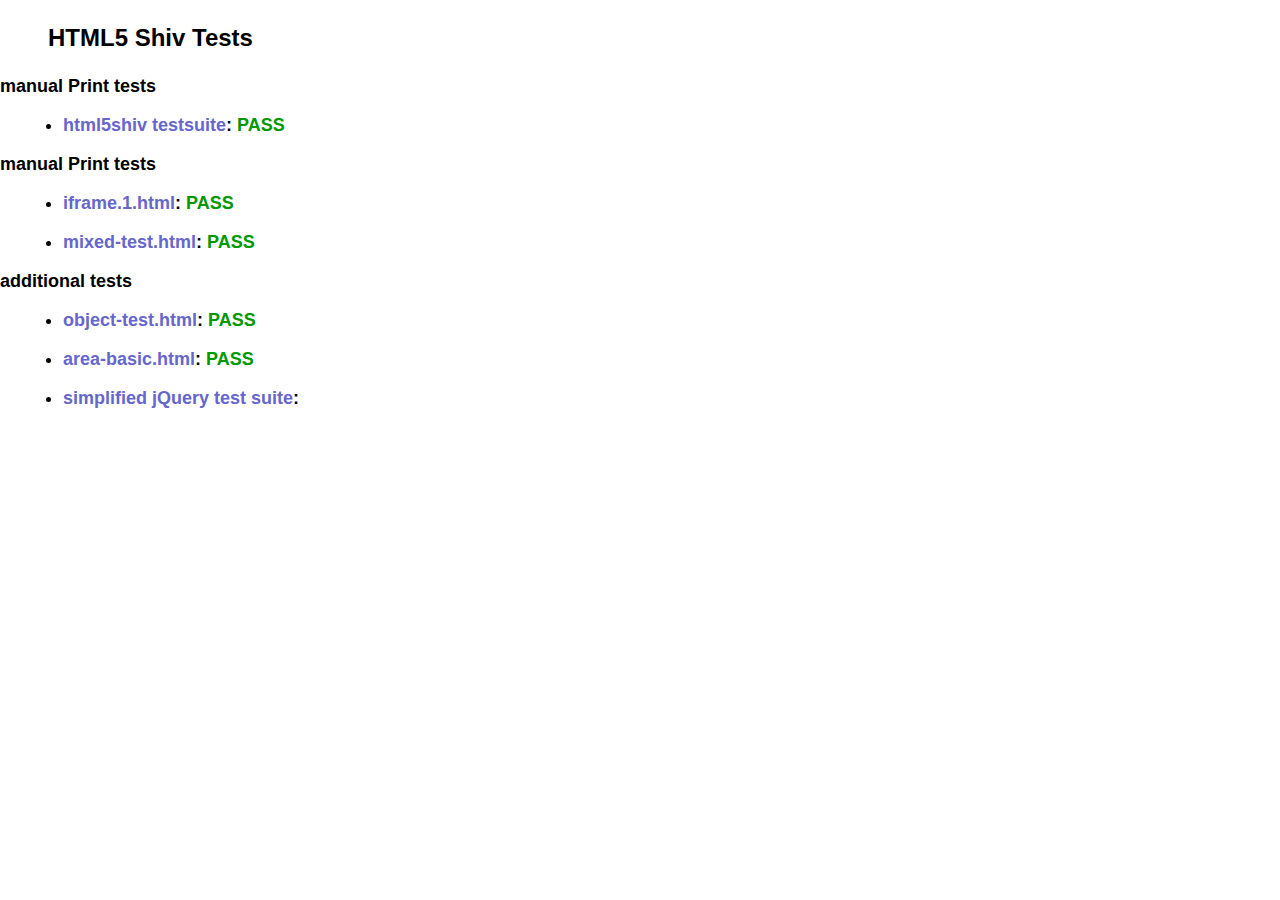
<file: ie/html5shiv-3.7.3/test/index.html>
<!doctype html>
<html>
	<head>
		<meta charset="utf-8">
		<title>IE&lt;9 HTML5 Shiv Tests</title>
		<link rel="stylesheet" href="style.css">
		<script src="../src/html5shiv-printshiv.js"></script>
	</head>
	<body>
		<h1>
			HTML5 Shiv Tests
		</h1>
		<h2>manual Print tests</h2>
		<ul>
			<li>
				<a href="html5shiv.html">html5shiv testsuite</a>: <span class="pass">PASS</span>
			</li>
			
		</ul>
		<h2>manual Print tests</h2>
		<ul>
			<li>
				<a href="iframe.1.html">iframe.1.html</a>: <span class="pass">PASS</span>
			</li>
			<li>
				<a href="mixed-test.html">mixed-test.html</a>: <span class="pass">PASS</span>
			</li>
			
		</ul>
		<h2>additional tests</h2>
		<ul>
			
			<li>
				<a href="object-test.html">object-test.html</a>: <span class="pass">PASS</span>
			</li>
			
			<li>
				<a href="highcharts/area-basic.html">area-basic.html</a>: <span class="pass">PASS</span>
			</li>
			<li>
				<a href="jquery-1.7.1/index.html">simplified jQuery test suite</a>:
			</li>
		</ul>
	<body>
</html>
</file>
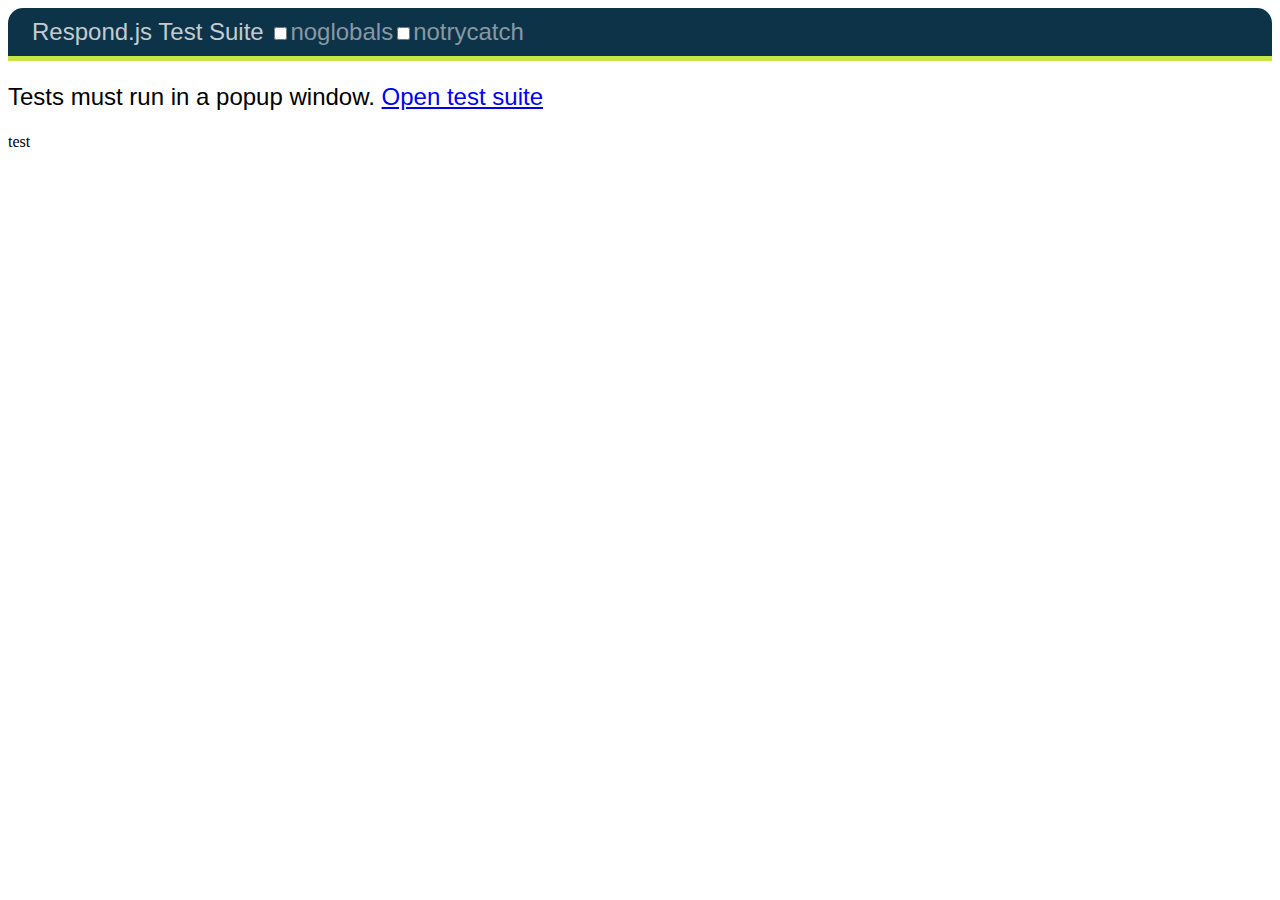
<file: ie/Respond/test/unit/index.html>
<!DOCTYPE html>
<html>
<head>
	<meta charset="utf-8" />
	<title>Respond.js Test Suite</title>
	<link rel="stylesheet" href="qunit/qunit.css" media="screen">
	<script src="qunit/qunit.js"></script>
	<link href="test.css" rel="stylesheet" />
	<link href="test2.css" media="screen and (min-width: 950px)" rel="stylesheet" />
	<link href="test3.css" media="screen and (min-width: 68.75em)" rel="stylesheet" />
	<script src="../../dest/respond.src.js"></script>
	<script src="tests.js"></script>

</head>
<body>
	<h1 id="qunit-header">Respond.js Test Suite</h1>
	<h2 id="qunit-banner"></h2>
	<div id="qunit-testrunner-toolbar"></div>
	<h2 id="qunit-userAgent"></h2>
	<ol id="qunit-tests"></ol>
	
	<!-- tests must run in new window -->
	<div id="launcher"></div>
	
	<!-- elem for applying css via queries -->
	<div id="testelem" class="foo">test</div>
	
</body>
</html>
</file>
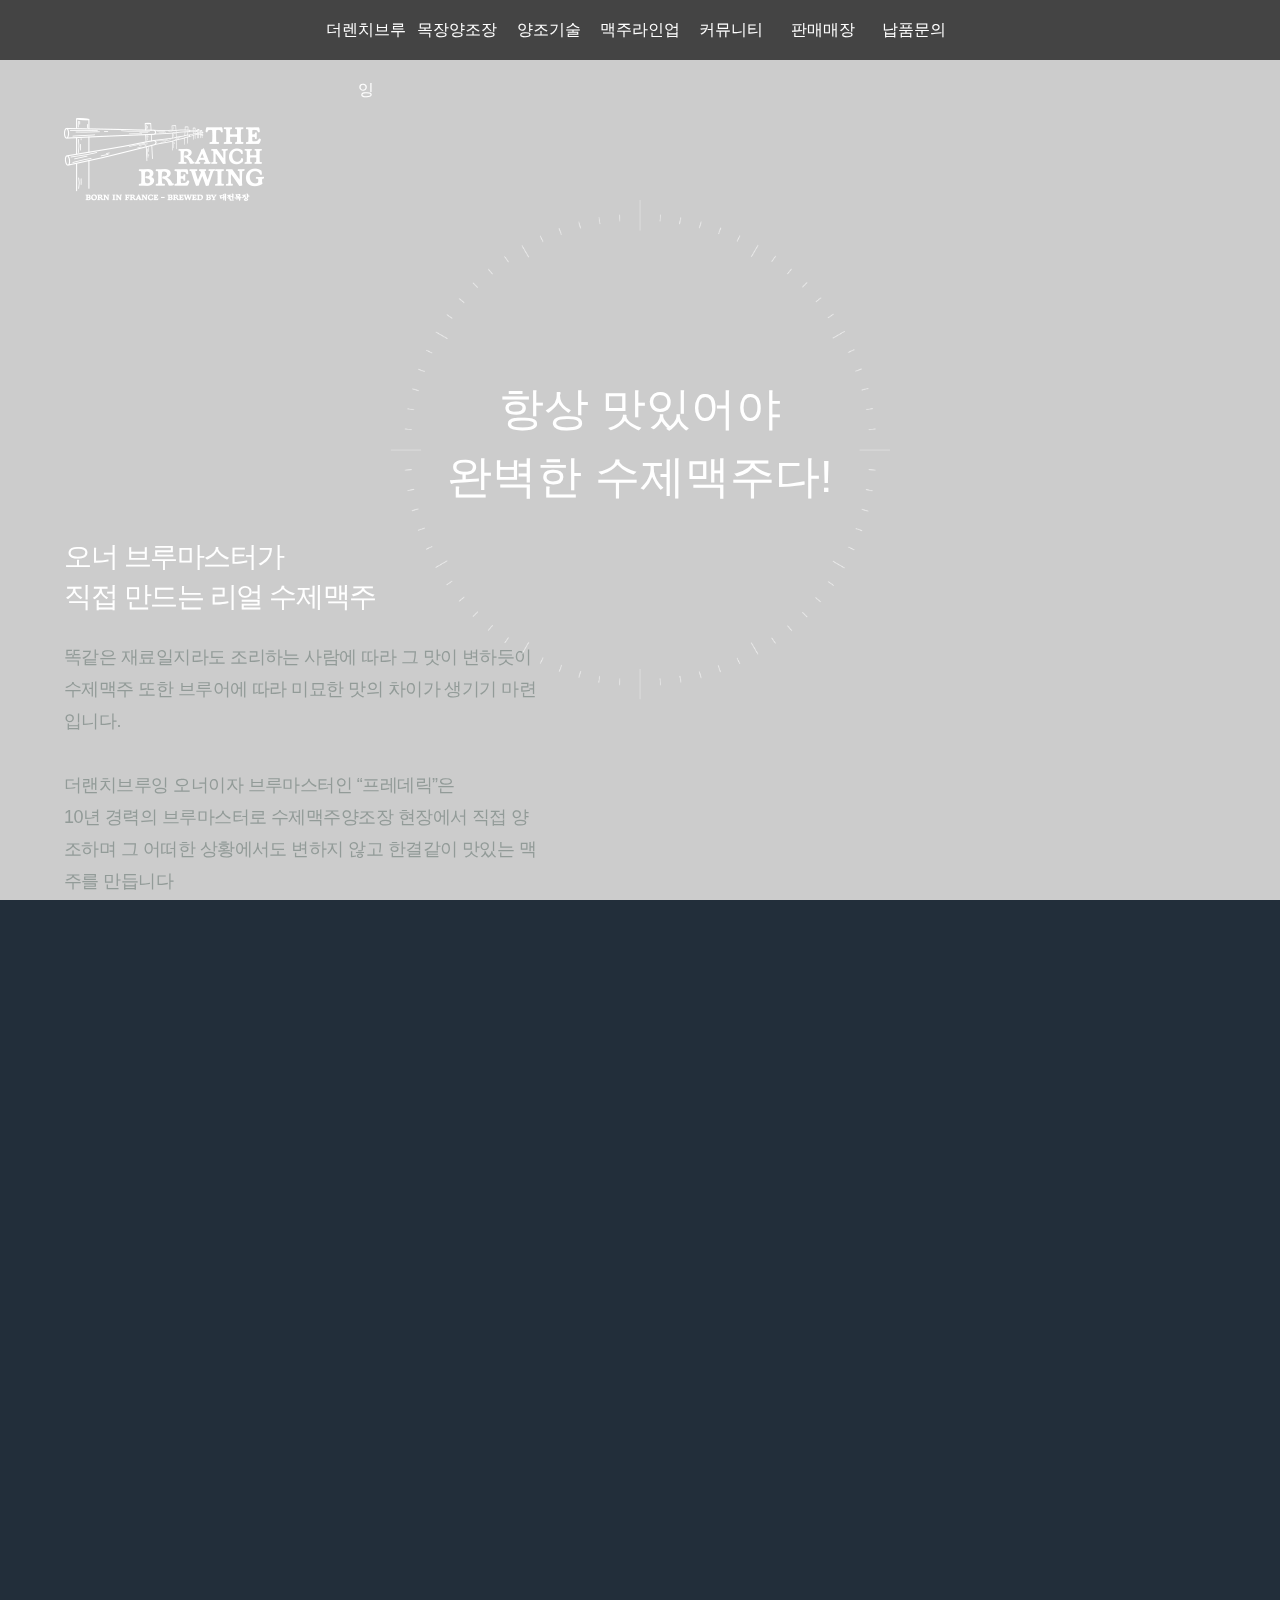
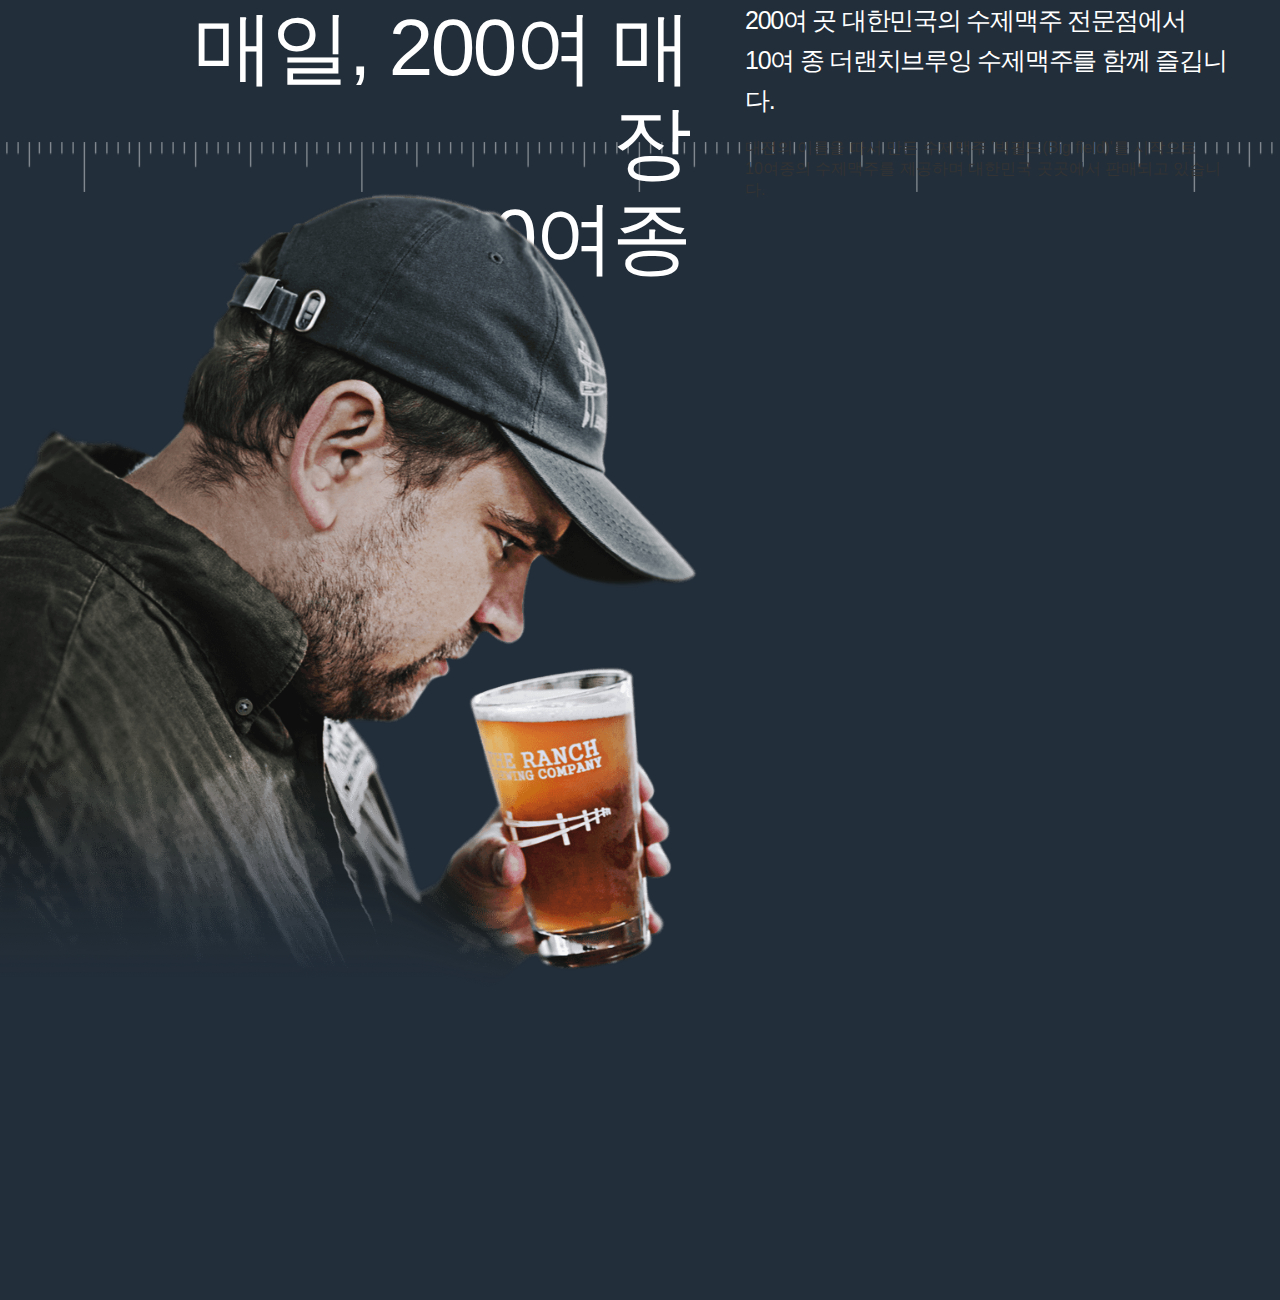
<file: html/coding_test.html>
<!DOCTYPE html>
<html lang="ko-KR">

<head>
    <meta charset="UTF-8">
    <meta name="viewport" content="width=device-width, initial-scale=1.0">
    <meta http-equiv="X-UA-Compatible" content="IE=edge">

    <link rel="stylesheet" href="../font/fontawesome/css/all.css">
    <link rel="stylesheet" href="../css/base/reset.css">
    <link rel="stylesheet" href="../css/base/common.css">
    <link rel="stylesheet" href="../css/coding_test.css">

    <!--[if IE]>
    <script src="../ie/html5shiv/dist/html5shiv.min.js"></script>
    <script src="../ie/PIE/PIE.js"></script>
    <script src="../ie/Respond/dest/respond.min.js"></script>
    <![endif]-->

    <title>코딩테스트</title>
</head>

<body>
    <div id="wrap">
        <div id="headBox">
            <div class="nav">
                <ul>
                    <li><a href="#">더렌치브루잉</a></li>
                    <li><a href="#">목장양조장</a></li>
                    <li><a href="#">양조기술</a></li>
                    <li><a href="#">맥주라인업</a></li>
                    <li><a href="#">커뮤니티</a></li>
                    <li><a href="#">판매매장</a></li>
                    <li><a href="#">납품문의</a></li>
                </ul>
            </div>
        </div> <!-- headBox -->

        <div class="main_visual">
            <div class="main_video">
                <iframe src="//player.vimeo.com/video/423907330?quality=1080p
            &amp;autopause=0
            &amp;playsinline=1
            &amp;autoplay=0
            &amp;loop=1
            &amp;muted=1
            &amp;background=1" allow="autoplay" width="100%" height="100%" frameborder="0" playsinline=""
                    webkitallowfullscreen="" mozallowfullscreen="" allowfullscreen="" data-ready="true"></iframe>
            </div>

            <div class="text_wrap">
                <h1><a href="#"><span class="hidden">logo</span></a></h1>
                <div class="main_textBox">
                    <p class="title">오너 브루마스터가
                        <br>
                        직접 만드는 리얼 수제맥주
                    </p>

                    <p class="title_text">똑같은 재료일지라도 조리하는 사람에 따라 그 맛이 변하듯이
                        <br>수제맥주 또한 브루어에 따라 미묘한 맛의 차이가 생기기 마련입니다.
                        <br>
                        <br>
                        더랜치브루잉 오너이자 브루마스터인 “프레데릭”은 <br>
                        10년 경력의 브루마스터로 수제맥주양조장 현장에서 직접 양조하며
                        그 어떠한 상황에서도 변하지 않고 한결같이 맛있는 맥주를 만듭니다
                    </p>
                </div>
                <div class="center_img">
                    <div class="center_title">
                        <p class="center_text">
                            항상 맛있어야
                            <br>
                            완벽한 수제맥주다!
                        </p>
                    </div>
                </div>
            </div> <!-- text_wrap -->
        </div> <!-- main_visual -->

        <section id="content">
            <div class="brewery">
                <div class="brewery_chapter">
                    <div class="inner">
                        <div class="video_wrap">
                            <iframe
                                src="//player.vimeo.com/video/423874469?quality=1080p&amp;autopause=0&amp;playsinline=1&amp;autoplay=0&amp;loop=1&amp;muted=1&amp;background=1"
                                allow="autoplay" width="100%" height="100%" frameborder="0" playsinline=""
                                webkitallowfullscreen="" mozallowfullscreen="" allowfullscreen=""
                                data-ready="true"></iframe>
                        </div> <!-- video_wrap -->

                        <div class="text_wrap">
                            <div class="title_text">
                                <p class="left">
                                    매일, 200여 매장 <br> 10여종
                                </p>
                            </div>
                            <div class="element_text">
                                <p class="right_title">
                                    200여 곳 대한민국의 수제맥주 전문점에서 <br>
                                    10여 종 더랜치브루잉 수제맥주를 함께 즐깁니다.
                                </p>
                                <br>
                                <p class="right_text">
                                    대전의 이름을 따서 만든 수제맥주 '빅필드(Big field)'를 시작으로 <br>
                                    10여종의 수제맥주를 제공하며 대한민국 곳곳에서 판매되고 있습니다.
                                </p>
                            </div>
                        </div>
                    </div> <!-- inner -->
                    <div class="brewery_unit_01"></div>
                    <div class="brewery_main">
                        <div class="video_bg">
                            <iframe
                                src="//player.vimeo.com/video/423909893?quality=1080p&amp;autopause=0&amp;playsinline=1&amp;autoplay=0&amp;loop=1&amp;muted=1&amp;background=1"
                                allow="autoplay" width="100%" height="100%" frameborder="0" playsinline=""
                                webkitallowfullscreen="" mozallowfullscreen="" allowfullscreen=""
                                data-ready="true"></iframe>
                        </div>
                        <div class="human_img"></div>
                        <div class="france_text"></div>
                        <div class="dejeon_text"></div>
                    </div>

                    <div class="history"></div>
                </div> <!-- brewery_chapter -->
            </div> <!-- brewery -->
        </section>
    </div>

</body>

</html>
</file>
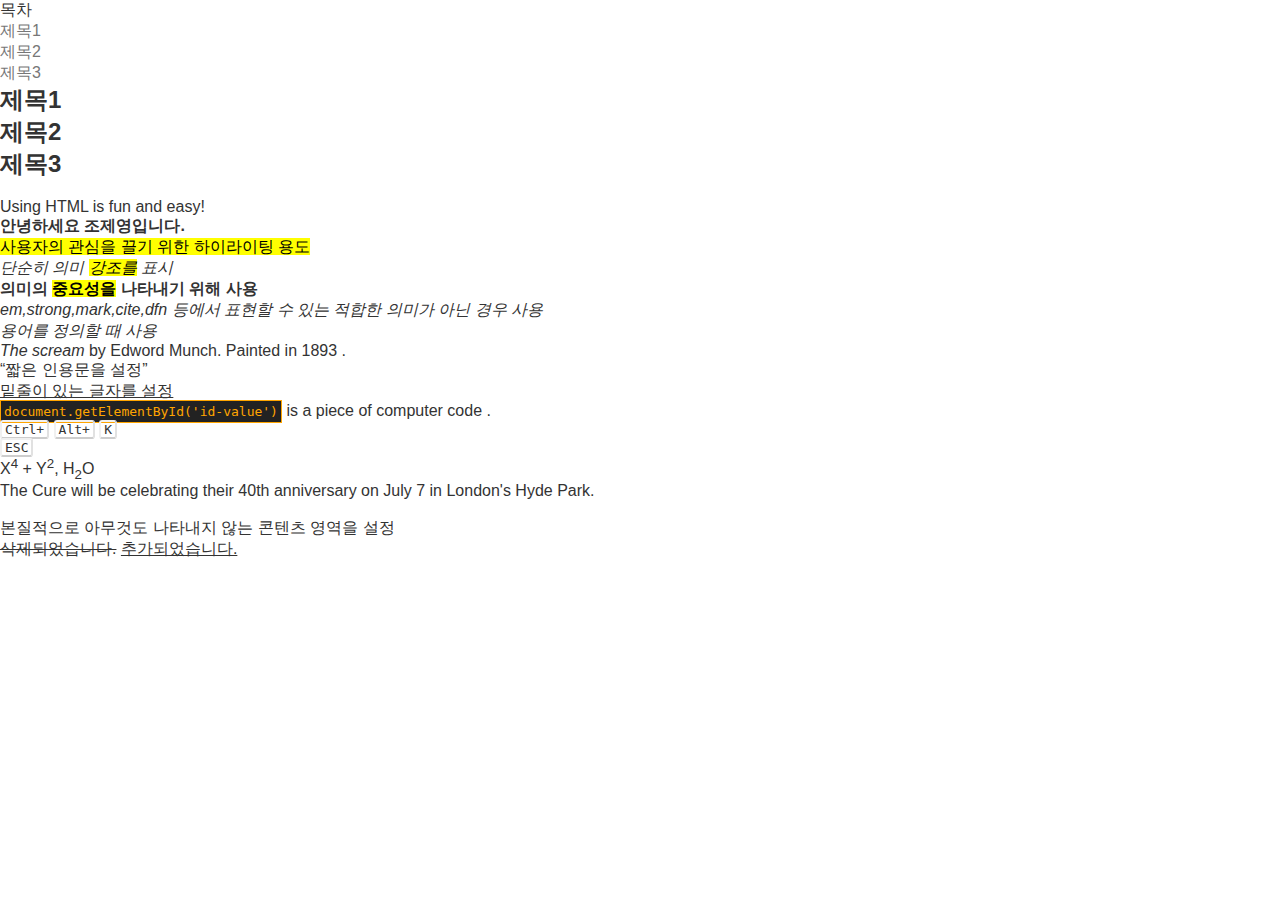
<file: html/inline.html>
<!DOCTYPE html>
<html lang="ko-KR">

<head>
    <meta charset="UTF-8">
    <meta name="viewport" content="width=device-width, initial-scale=1.0">
    <meta http-equiv="X-UA-Compatible" content="IE=edge">

    <link rel="stylesheet" href="../font/fontawesome/css/all.css">
    <link rel="stylesheet" href="../css/base/reset.css">
    <link rel="stylesheet" href="../css/base/common.css">
    <link rel="stylesheet" href="../css/inline.css">
    
    <!--[if IE]>
    <script src="../ie/html5shiv/dist/html5shiv.min.js"></script>
    <script src="../ie/PIE/PIE.js"></script>
    <script src="../ie/Respond/dest/respond.min.js"></script>
    <![endif]-->
    
    <link rel="stortcut icon" href="favicon.png" type="image/png">
    <link rel="apple-touch-icon" href="favicon.png">
    <title>inline_text</title>
</head>

<body>
<!-- noscript ================================================== -->
   <noscript>
    <p>현재 접속하고 있는 사이트의 기능의 일부가 원활하게 실행되고 있지 않습니다.<br />자바스크립트의 기능을 활성화 해주세요</p>
    <p><a target="_blank" href="http://enable-javascript.com/ko"></a>자바스크립트 활성화 처리하기</p>
 </noscript>
<!-- noscript ================================================== -->
목차
<ul>
    <li><a href="#title1">제목1</a></li> <!-- a 태그를 통해 해당위치로 이동이 가능하다 -->
    <li><a href="#title2">제목2</a></li>
    <li><a href="#title3">제목3</a></li>
</ul>
<h2 id="title1">제목1</h2> <!-- id 값은 1번밖에 사용하지 못한다 -->
<h2 id="title2">제목2</h2> <!-- class 값은 중복사용이 가능하다 -->
<h2 id="title3">제목3</h2>
<br />

Using <abbr title="Hyper Text Markup Language">HTML</abbr> is fun and easy! <!-- 마우스를 올렸을 때 풀네임이 나오는 태그 -->
<br />

<b>안녕하세요 조제영입니다.</b> <!-- 의미x / 읽기흐름에 도움을 주는 용도 / 다른태그에 적합하지않을 때 마지막 수단으로 사용 / bold 체로 표시됨 -->
<br />

<mark>사용자의 관심을 끌기 위한 하이라이팅 용도</mark> <!-- css로 충분히 사용가능 -->
<br />

<em>단순히 의미 <mark>강조를</mark> 표시</em> <!-- 중첩가능 / 중첩될수록 의미 강조 / 이탤릭체(ltalic type)로 표시됨 -->
<br />

<strong>의미의 <mark>중요성을</mark> 나타내기 위해 사용</strong>
<br />

<i>em,strong,mark,cite,dfn 등에서 표현할 수 있는 적합한 의미가 아닌 경우 사용</i> <!-- 평범한 글자와 구분(아이콘이나 특수기호 같은)하기 위해 사용 -->
<br />

<dfn>용어를 정의할 때 사용</dfn>
<br />

<cite>The scream</cite> by Edword Munch. Painted in 1893 . <!-- 창작물에 대한 참조를 설정 -->
<br />

<q>짧은 인용문을 설정</q> <!-- 긴 인용문을 설정할 경우 <blockquote>를 사용 -->
<br />

<u>밑줄이 있는 글자를 설정</u> <!-- 순수하게 꾸미는 용도 / <span style="text-decoration:underline;"> 을 활용할 수 있을 경우에는 사용을 권장하지 않음 -->
<br />

<code>document.getElementById('id-value')</code> is a piece of computer code . <!-- 컴퓨터 코드 범위를 설정 / 기본적으로 고정폭(Monospace)글꼴 계열로 표시 <-->
<br />

<p>
    <kbd>Ctrl+</kbd> <kbd>Alt+</kbd> <kbd>K</kbd>
</p>
<kbd>ESC</kbd> <!-- 텍스트 입력장치 (키보드)에서 사용자 입력을 나타내는 텍스트 범위를 설정 -->
<br />

X<sup>4</sup> + Y<sup>2</sup>, H<sub>2</sub>O <!-- 위 첨자<sup>와 아래 첨자 <sub>를 설정 / (Superscripted text, Subscript text) -->
<br />

<p>The Cure will be celebrating their 40th anniversary on 
    <time datetime="2018-07-07">July 7</time> in London's Hyde Park.
</p> <!-- 날짜나 시간을 나타내기 위한 목적으로 사용 / IE 지원불가 -->
<br />

<span>본질적으로 아무것도 나타내지 않는 콘텐츠 영역을 설정</span> <!-- 인라인요소 / 의미x -->
<br />

<del>삭제되었습니다.</del> <!-- 삭제된(변경된) 텍스트의 범위를 지정 -->
<ins>추가되었습니다.</ins> <!-- 추가된(변경된) 텍스트의 범위를 지정. -->
</body>
</html>
</file>
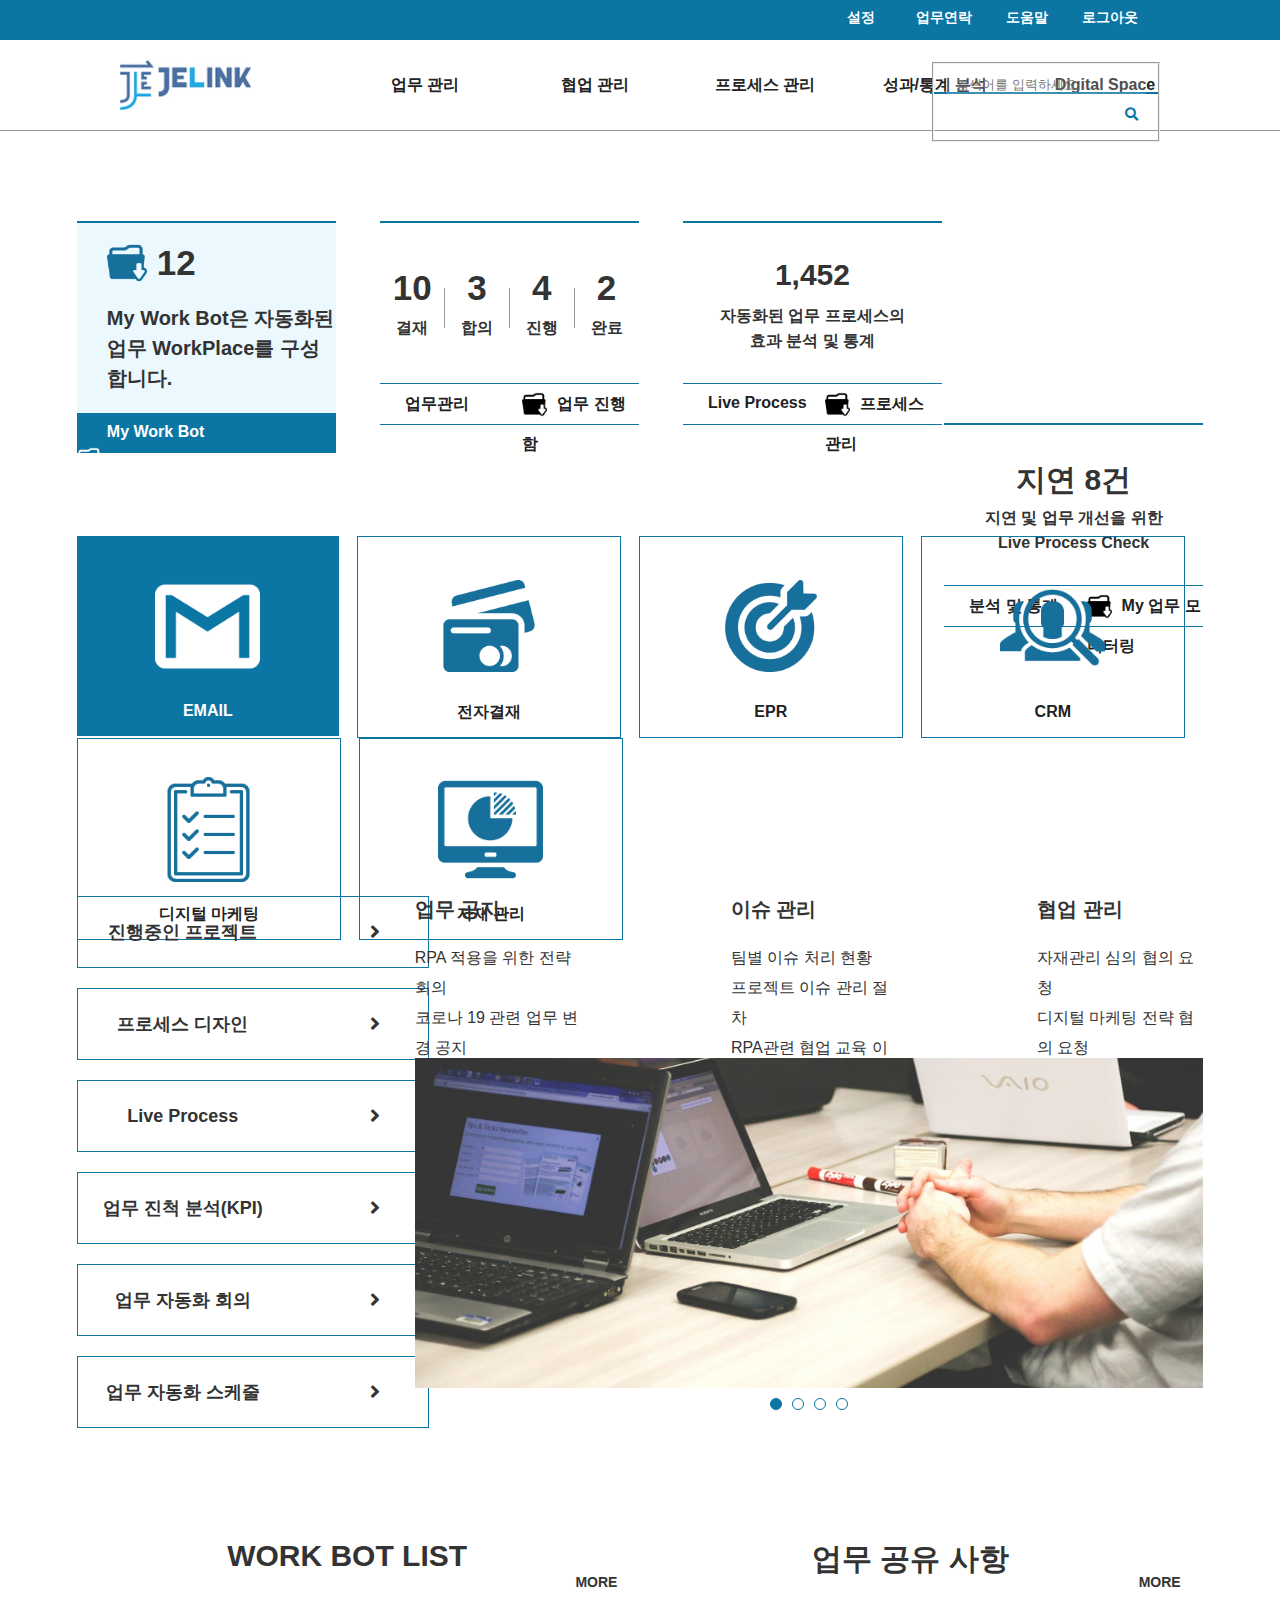
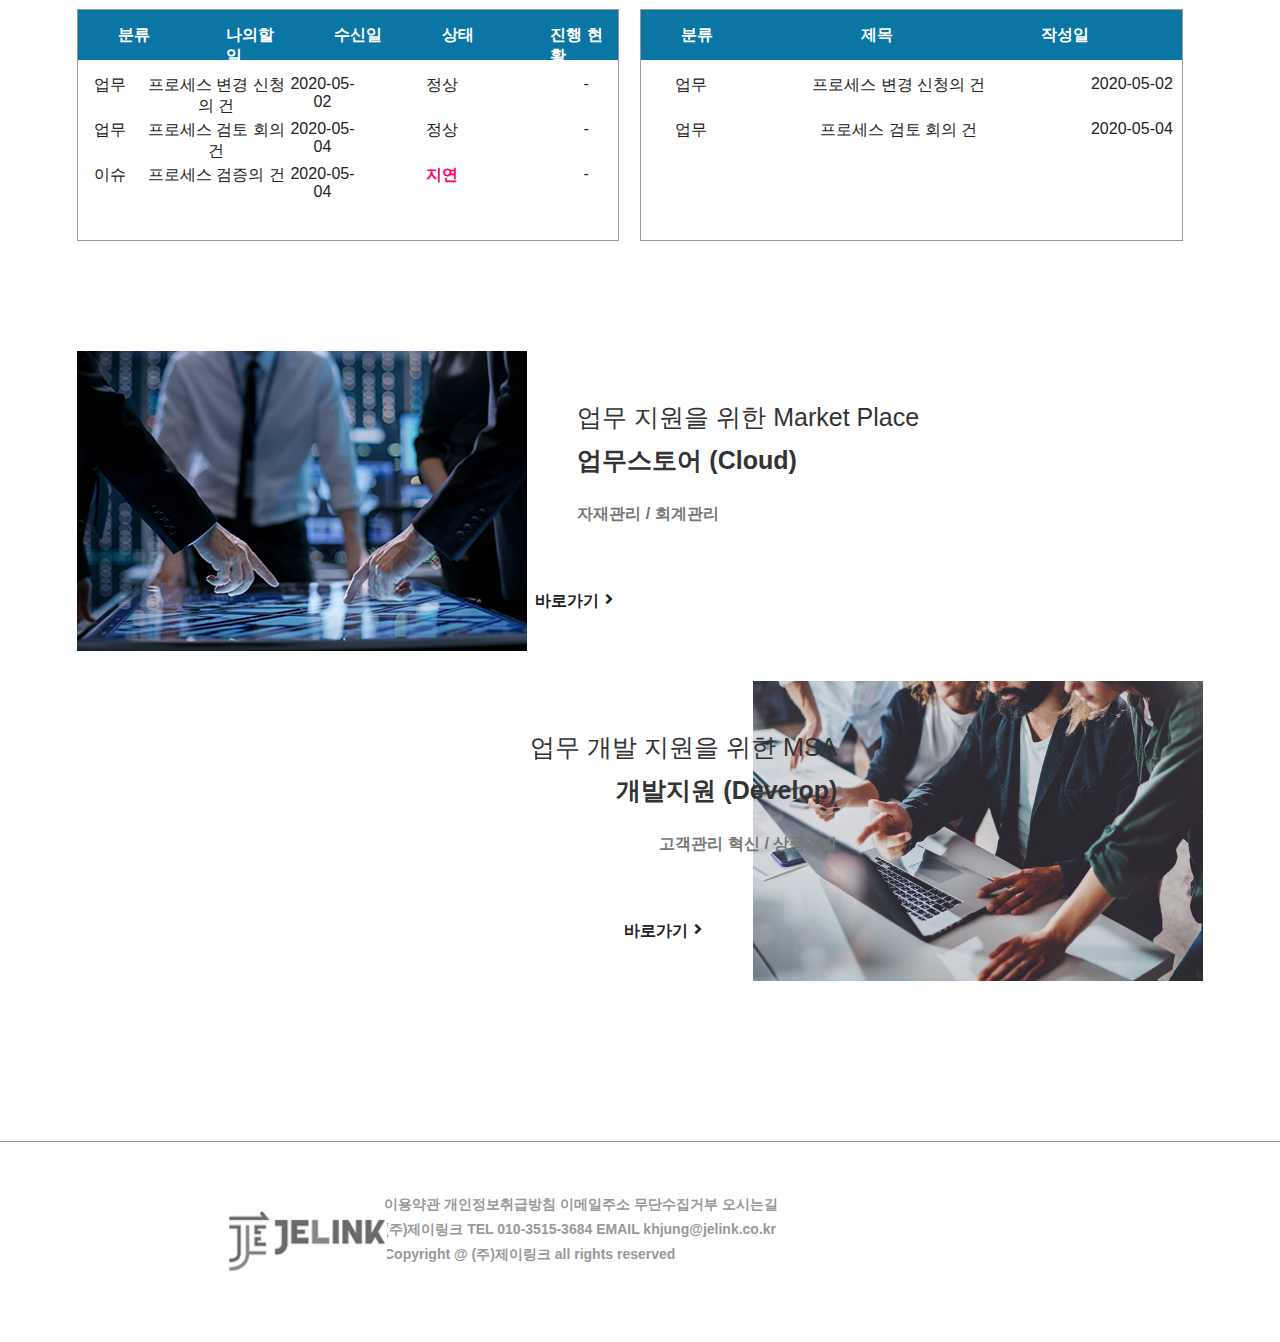
<file: html/jelink.html>
<!DOCTYPE html>
<html lang="ko-KR">

<head>
    <meta charset="UTF-8">
    <meta name="viewport" content="width=device-width, initial-scale=1.0">
    <meta http-equiv="X-UA-Compatible" content="IE=edge">

    <link rel="stylesheet" href="../font/fontawesome/css/all.css">
    <link rel="stylesheet" href="../css/base/reset.css">
    <link rel="stylesheet" href="../css/base/common.css">
    <link rel="stylesheet" href="../css/jelink.css">
    
    <!--[if IE]>
    <script src="../ie/html5shiv/dist/html5shiv.min.js"></script>
    <script src="../ie/PIE/PIE.js"></script>
    <script src="../ie/Respond/dest/respond.min.js"></script>
    <![endif]-->
    
    <link rel="stortcut icon" href="favicon.png" type="image/png">
    <link rel="apple-touch-icon" href="favicon.png">
    <title>JELINK</title>
</head>

<body>
<!-- noscript ================================================== -->
   <noscript>
    <p>현재 접속하고 있는 사이트의 기능의 일부가 원활하게 실행되고 있지 않습니다.<br />자바스크립트의 기능을 활성화 해주세요</p>
    <p><a target="_blank" href="http://enable-javascript.com/ko"></a>자바스크립트 활성화 처리하기</p>
 </noscript>
<!-- noscript ================================================== -->

<div id="wrap">
    <header id="headBox">
        <div class="setting_bar">
            <div class="setting_element">
                <ul>
                    <li class="item_01"><a href="#"><span>설정</span></a></li>
                    <li class="item_02"><a href="#"><span>업무연락</span></a></li>
                    <li class="item_03"><a href="#"><span>도움말</span></a></li>
                    <li class="item_04"><a href="#"><span>로그아웃</span></a></li>
                </ul>
            </div>
        </div>

        <div class="nav">
            <h1><a href="#"><span class="hidden">logo</span></a></h1>
            <ul>
                <li class="nav_01"><a href="#"><span>업무 관리</span></a></li>
                <li class="nav_02"><a href="#"><span>협업 관리</span></a></li>
                <li class="nav_03"><a href="#"><span>프로세스 관리</span></a></li>
                <li class="nav_04"><a href="#"><span>성과/통계 분석</span></a></li>
                <li class="nav_05"><a href="#"><span>Digital Space</span></a></li>
            </ul>

            <div class="search_area">
                <div class="search">
                    <form action="#" method="get" class="site">
                        <fieldset>
                            <legend class="hidden">검색창</legend>
                            <label for="searchBar" class="hidden">검색창</label>
                            <input type="search" autocomplete="off" id="searchBar" name="searchBar" value="" placeholder="검색어를 입력하세요." />
                            <button type="submit" class="search_icon">
                                <i class="fas fa-search"></i>
                            </button>
                        </fieldset>
                    </form>
                </div>
            </div> <!-- search_area -->
        </div>
    </header>
   
    <section id="main">
        <div class="processBox">

            <div class="my_01">
                <div class="numberBox_01">
                    <div class="botBox"></div>
                    <span class="number">12</span>
                </div>
                <p>My Work Bot은 자동화된<br />업무 WorkPlace를 구성합니다.</p>

                <div class="bottom_01">
                    <span>My Work Bot</span>
                    <div class="wrap_imgText">
                        <div class="bottom_bar_01"></div>
                        <p>Bot Box</p>
                    </div>
                </div>
            </div>

            <div class="my_02">
                <ul>
                    <li class="pay_01">
                        <div class="line"></div>
                        <span>10</span>
                        <p>결재</p>
                    </li>
                    <li class="pay_02">
                        <div class="line"></div>
                        <span>3</span>
                        <p>합의</p>
                    </li>
                    <li class="pay_03">
                        <div class="line"></div>
                        <span>4</span>
                        <p>진행</p>
                    </li>
                    <li class="pay_04">
                        <div class="line"></div>
                        <span>2</span>
                        <p>완료</p>
                    </li>
                </ul>

                <div class="bottom">
                    <span>업무관리</span>
                    <div class="wrap_imgText">
                        <div class="bottom_bar"></div>
                        <p>업무 진행함</p>
                    </div>
                </div>
            </div>

            <div class="my_03">
                <div class="numberBox_02">
                    <span>1,452</span>
                    <p>자동화된 업무 프로세스의<br />
                    효과 분석 및 통계</p>
                </div>

                <div class="bottom">
                    <span>Live Process</span>
                    <div class="wrap_imgText">
                        <div class="bottom_bar"></div>
                        <p>프로세스 관리</p>
                    </div>
                </div>
            </div>

            <div class="my_04">
                <div class="numberBox_03">
                    <span>지연 8건</span>
                    <p>지연 및 업무 개선을 위한<br />
                    Live Process Check</p>
                </div>

                <div class="bottom">
                    <span>분석 및 통계</span>
                    <div class="wrap_imgText">
                        <div class="bottom_bar"></div>
                        <p>My 업무 모니터링</p>
                    </div>
                </div>
            </div>
        </div>


        <div class="iconBox">
            <div class="icon_01"><a href="#"><span>EMAIL</span></a></div>
            <div class="icon_02"><a href="#"><span>전자결재</span></a></div>
            <div class="icon_03"><a href="#"><span>EPR</span></a></div>
            <div class="icon_04"><a href="#"><span>CRM</span></a></div>
            <div class="icon_05"><a href="#"><span>디지털 마케팅</span></a></div>
            <div class="icon_06"><a href="#"><span>자재 관리</span></a></div>
        </div>


        <div class="sectionBox">
            <div class="projectBox">
                <div class="project_01">
                    <span>진행중인 프로젝트</span>
                    <i class="fas fa-angle-right"></i>
                </div>
                <div class="project_02">
                    <span>프로세스 디자인</span>
                    <i class="fas fa-angle-right"></i>
                </div>
                <div class="project_03">
                    <span>Live Process</span>
                    <i class="fas fa-angle-right"></i>
                </div>
                <div class="project_04">
                    <span>업무 진척 분석(KPI)</span>
                    <i class="fas fa-angle-right"></i>
                </div>
                <div class="project_05">
                    <span>업무 자동화 회의</span>
                    <i class="fas fa-angle-right"></i>
                </div>
                <div class="project_06">
                    <span>업무 자동화 스케줄</span>
                    <i class="fas fa-angle-right"></i>
                </div>
            </div>


            <div class="newsBox">
                <div class="news_01">
                    <span>업무 공지</span>
                    <p>RPA 적용을 위한 전략 회의</p>
                    <P>코로나 19 관련 업무 변경 공지</P>
                    <P>부서별 협업 절차 표준 공지</P>
                </div>
                <div class="news_02">
                    <span>이슈 관리</span>
                    <p>팀별 이슈 처리 현황</p>
                    <p>프로젝트 이슈 관리 절차</p>
                    <p>RPA관련 협업 교육 이슈</p>
                </div>
                <div class="news_03">
                    <span>협업 관리</span>
                    <p>자재관리 심의 협의 요청</p>
                    <p>디지털 마케팅 전략 협의 요청</p>
                    <p>R&D 구매 원가 산정 회의</p>
                </div>
            </div>


            <div class="slideBox">
                <div class="imgBox"></div>
                <div class="indicatorBox">
                    <ul>
                        <li class="indicator_01"></li>
                        <li class="indicator_02"></li>
                        <li class="indicator_03"></li>
                        <li class="indicator_04"></li>
                    </ul>
                </div>
            </div>


            <div class="listBox">
                <div class="list_01">
                    <div class="list">
                        <span>WORK BOT LIST</span>
                        <p>MORE</p>
                    </div>
                    
                    <div class="bot_list">
                        <div class="list_bar">
                            <ul>
                                <li>분류</li>
                                <li>나의할 일</li>
                                <li>수신일</li>
                                <li>상태</li>
                                <li>진행 현황</li>
                            </ul>
                        </div>

                        <div class="wrap_menu">
                            <div class="list_menu_01">
                                <ul>
                                    <li>업무</li>
                                    <li>프로세스 변경 신청의 건</li>
                                    <li>2020-05-02</li>
                                    <li>정상</li>
                                    <li>-</li>
                                </ul>
                            </div>

                            <div class="list_menu_02">
                                <ul>
                                    <li>업무</li>
                                    <li>프로세스 검토 회의 건</li>
                                    <li>2020-05-04</li>
                                    <li>정상</li>
                                    <li>-</li>
                                </ul>
                            </div>

                            <div class="list_menu_03">
                                <ul>
                                    <li>이슈</li>
                                    <li>프로세스 검증의 건</li>
                                    <li>2020-05-04</li>
                                    <li class="red">지연</li>
                                    <li>-</li>
                                </ul>
                            </div>
                        </div>
                    </div>
                </div>


                <div class="list_02">
                    <div class="share">
                        <span>업무 공유 사항</span>
                        <p>MORE</p>
                    </div>
                    <div class="bot_list_02">
                        <div class="list_bar_02">
                            <ul>
                                <li>분류</li>
                                <li>제목</li>
                                <li>작성일</li>
                            </ul>
                        </div>

                        <div class="wrap_menu">
                            <div class="list_menu_04">
                                <ul>
                                    <li>업무</li>
                                    <li>프로세스 변경 신청의 건</li>
                                    <li>2020-05-02</li>
                                </ul>
                            </div>

                            <div class="list_menu_05">
                                <ul>
                                    <li>업무</li>
                                    <li>프로세스 검토 회의 건</li>
                                    <li>2020-05-04</li>
                                </ul>
                            </div>
                        </div>
                    </div>
                </div>
            </div>

            <div class="storeBox">
                <div class="cloud">
                    <div class="cloud_img"></div>
                    <div class="cloud_text">
                        <dl>업무 지원을 위한 Market Place
                            <dt>업무스토어 (Cloud)</dt>
                            <dd>자재관리 / 회계관리</dd>
                        </dl>
                        <a href="#footBox"><span>바로가기
                            <i class="fas fa-angle-right"></i>
                        </span></a>
                    </div>
                </div>
                <div class="develop">
                    <div class="develop_img">
                        <div class="develop_text">
                            <dl>업무 개발 지원을 위한 MSA
                                <dt>개발지원 (Develop)</dt>
                                <dd>고객관리 혁신 / 상품개발</dd>
                            </dl>
                            <a href="#footBox"><span>바로가기
                                <i class="fas fa-angle-right"></i>
                            </span></a>
                        </div>
                    </div>
                </div>
            </div>
        </div>
    </section> <!-- sectionBox -->


    <footer id="footBox">
        <div class="logoBox">
            <div class="logo_img"></div>
        </div>
        <div class="address">
            <dl>이용약관 개인정보취급방침 이메일주소 무단수집거부 오시는길
                <dt>(주)제이링크 TEL 010-3515-3684 EMAIL khjung@jelink.co.kr</dt>
                <dd>Copyright @ (주)제이링크 all rights reserved</dd>
            </dl>
        </div>
    </footer>
</div>

</body>
</html>
</file>
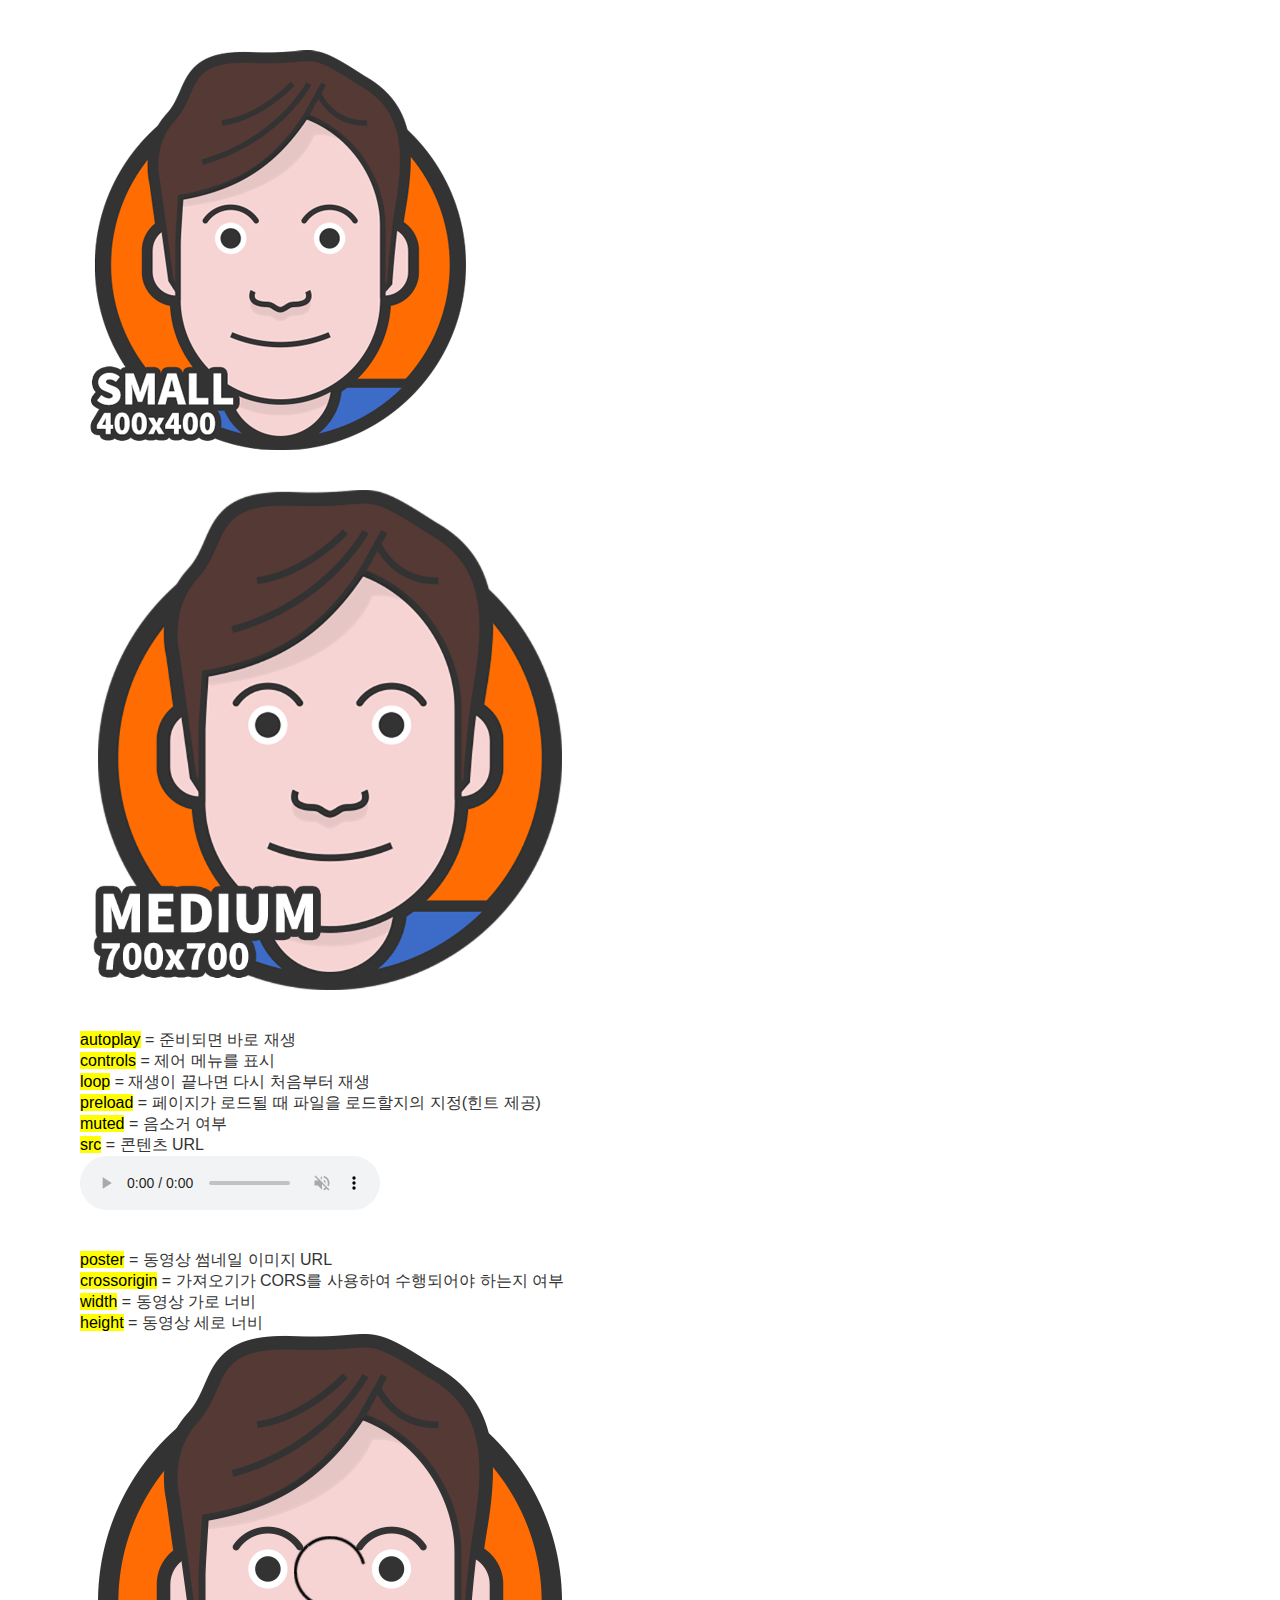
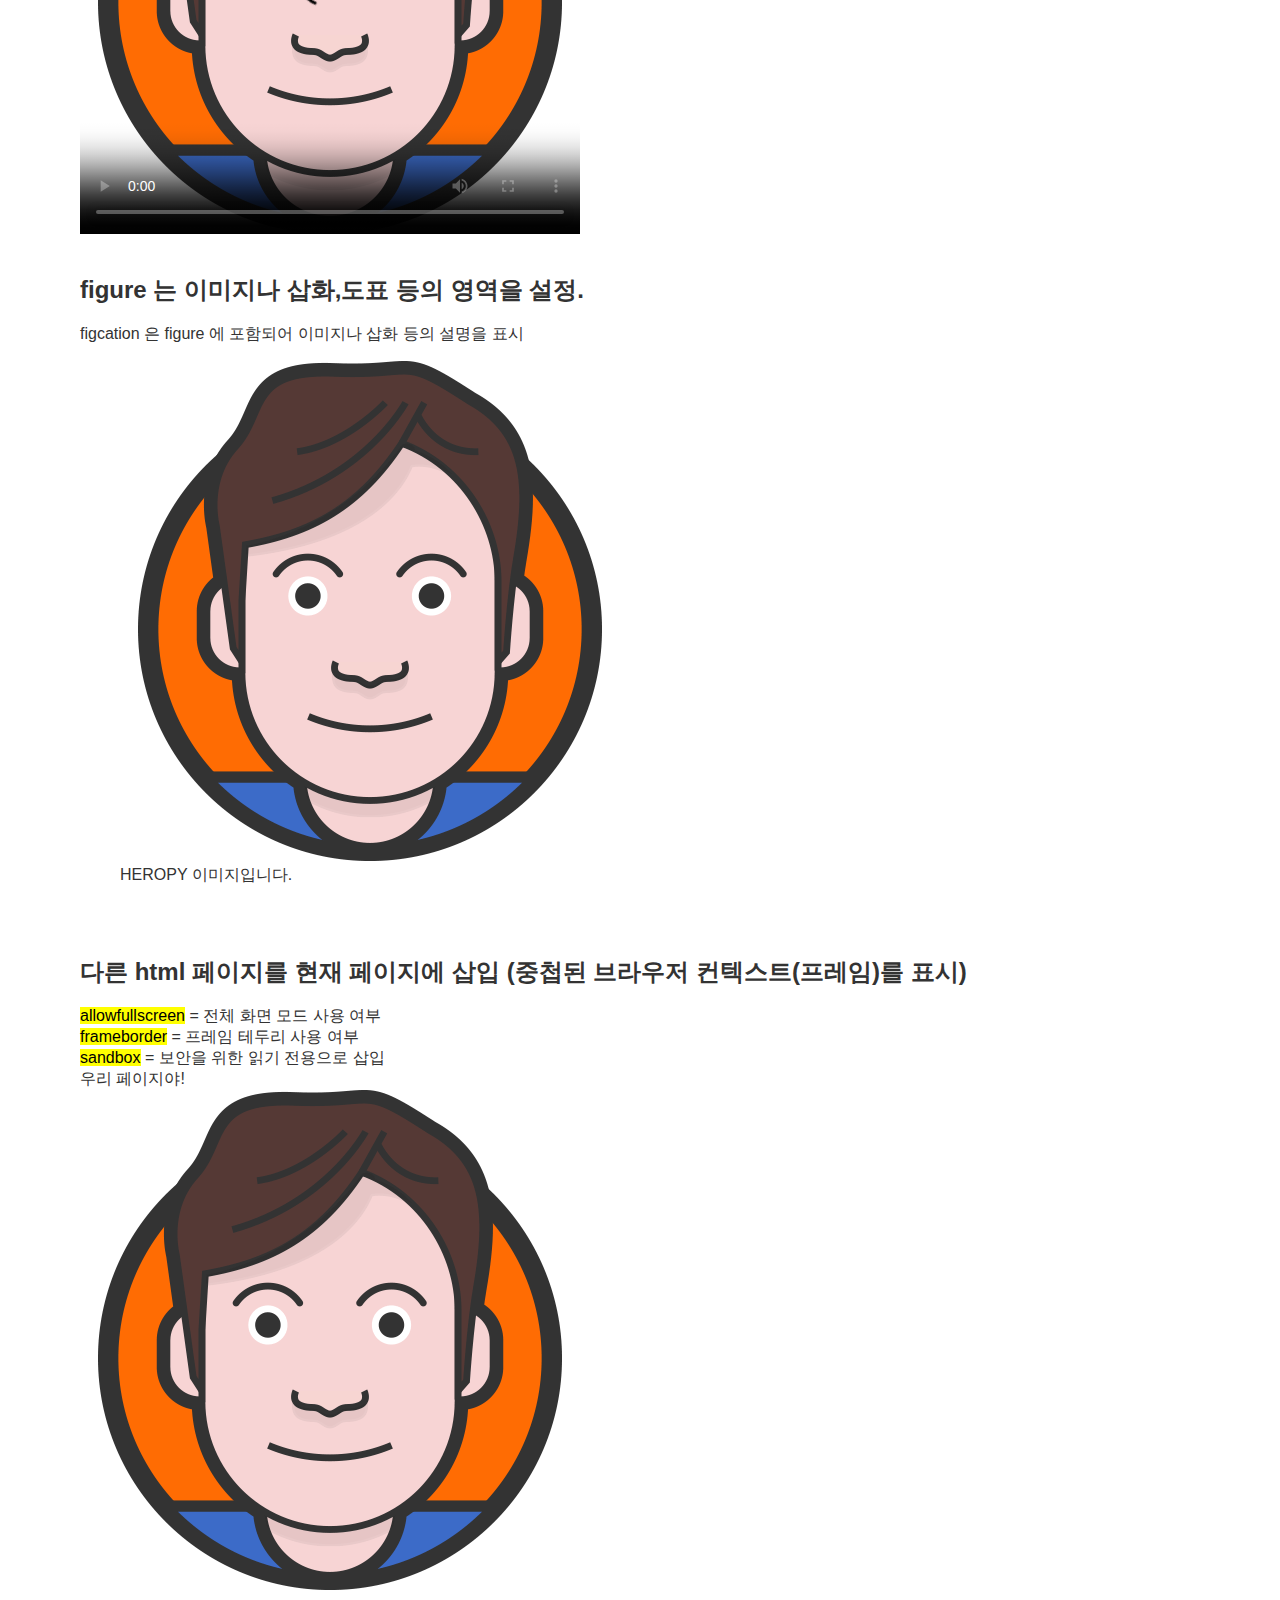
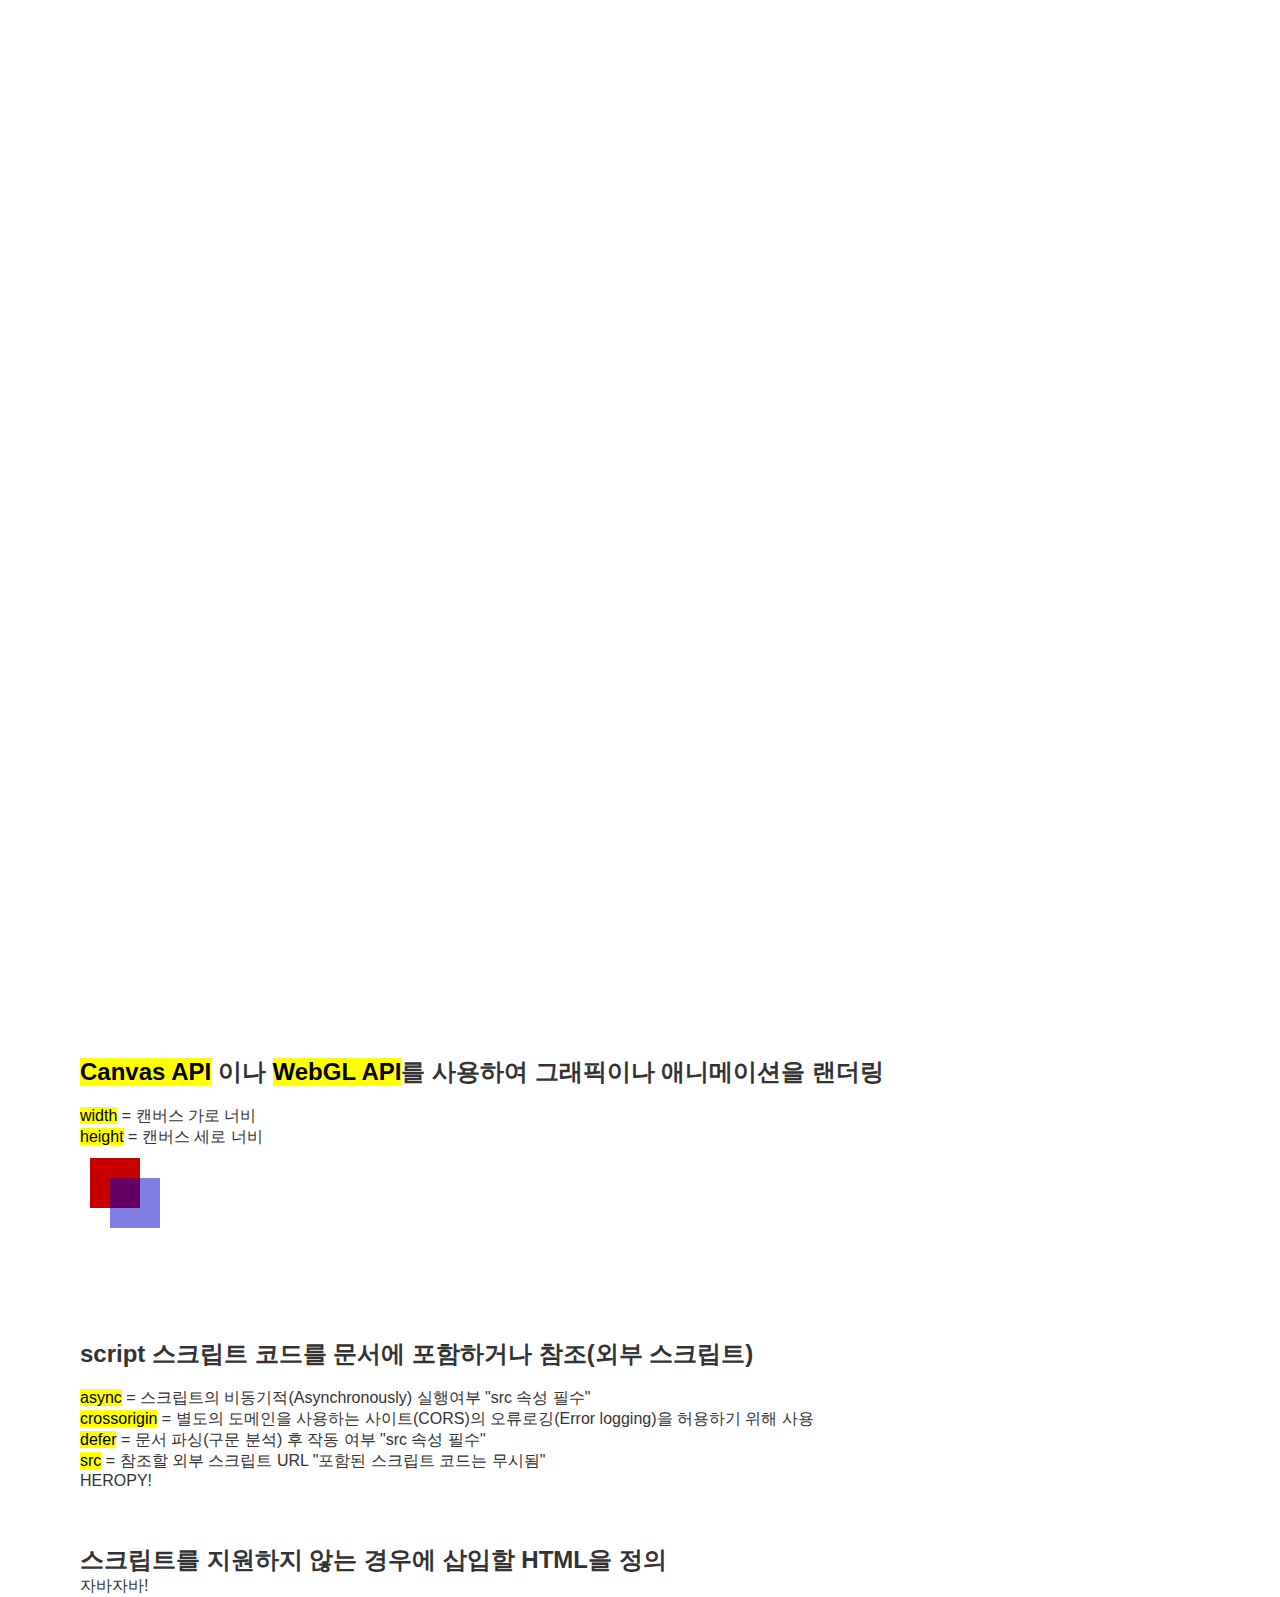
<file: html/multi_script.html>
<!DOCTYPE html>
<html lang="ko-KR">

<head>
    <meta charset="UTF-8">
    <meta name="viewport" content="width=device-width, initial-scale=1.0">
    <meta http-equiv="X-UA-Compatible" content="IE=edge">

    <link rel="stylesheet" href="../font/fontawesome/css/all.css">
    <link rel="stylesheet" href="../css/base/reset.css">
    <link rel="stylesheet" href="../css/base/common.css">
    <link rel="stylesheet" href="../css/multi_script.css">
    <script src="../js/src/main.js" defer></script> <!-- defer : 문서 파싱(전체를 읽은) 후 작동 여부 "src 속성 필수" -->
    
    <!--[if IE]>
    <script src="../ie/html5shiv/dist/html5shiv.min.js"></script>
    <script src="../ie/PIE/PIE.js"></script>
    <script src="../ie/Respond/dest/respond.min.js"></script>
    <![endif]-->
    
    <link rel="stortcut icon" href="favicon.png" type="image/png">
    <link rel="apple-touch-icon" href="favicon.png">
    <title>multi_script</title>
</head>

<body>
<!-- noscript ================================================== -->
   <noscript>
    <p>현재 접속하고 있는 사이트의 기능의 일부가 원활하게 실행되고 있지 않습니다.<br />자바스크립트의 기능을 활성화 해주세요</p>
    <p><a target="_blank" href="http://enable-javascript.com/ko"></a>자바스크립트 활성화 처리하기</p>
 </noscript>
<!-- noscript ================================================== -->


<!-- ========================= srcset ========================================= -->
<div id="wrap">
  
  <!-- <img srcset="../img/heropy_small.png 400w,
               ../img/heropy_medium.png 700w,
               ../img/heropy_large.png 1000w" src="../img/heropy.png" alt="HEROPY" /> -->
  <!-- w 디스크립터(Width descriptor)는 이미지의 원본 크기(가로 너비)를 의미합니다. 예를 들어 400x300(px) 크기 이미지의 w 값은 400w입니다. -->

  <img srcset="../img/heropy_small.png 1x,
               ../img/heropy_medium.png 1.75x,
               ../img/heropy_large.png 2.5x" src="../img/heropy.png" alt="HEROPY" />
  <!-- x 디스크립터(Device pixel ratio descriptor)는 이미지의 비율 의도를 의미합니다. 위 w 디스크립터에서 사용했던 예제를 다음과 같이 수정할 수 있습니다. -->

  <!-- w 디스크립터를 사용하면 x 디스크립터를 사용하지 않아도 됩니다. 많은 경우 w 디스크립터의 사용을 추천합니다. -->
  <br />
  <br />
  <br />

  <!-- ========================= sizes ========================================= -->
  <img srcset="../img/heropy_small.png 400w,
               ../img/heropy_medium.png 700w,
               ../img/heropy_large.png 1000w" sizes="500px" src="../img/heropy.png" alt="HEROPY" />


  <br />
  <br />
  <br />

  <!-- ========================= audio ========================================= -->
  <p><mark>autoplay</mark> = 준비되면 바로 재생</p>
  <p><mark>controls</mark> = 제어 메뉴를 표시</p>
  <p><mark>loop</mark> = 재생이 끝나면 다시 처음부터 재생</p>
  <p><mark>preload</mark> = 페이지가 로드될 때 파일을 로드할지의 지정(힌트 제공)</p> <!-- none:로드하지않음 / metadata:메타데이터만 로드 / auto:전체 파일 로드 -->
  <p><mark>muted</mark> = 음소거 여부</p>
  <p><mark>src</mark> = 콘텐츠 URL</p>

  <!-- ex) -->
  <audio src="https://interactive-examples.mdn.mozilla.net/media/examples/t-rex-roar.mp3" controls loop muted></audio>

  <br />
  <br />
  <br />

  <!-- ========================= video ========================================= -->
  <p><mark>poster</mark> = 동영상 썸네일 이미지 URL</p>
  <p><mark>crossorigin</mark> = 가져오기가 CORS를 사용하여 수행되어야 하는지 여부</p>
  <p><mark>width</mark> = 동영상 가로 너비</p>
  <p><mark>height</mark> = 동영상 세로 너비</p>

  <!-- ex) -->
  <video src="https://interactive-examples.mdn.mozilla.net/media/examples/flower.webm" controls loop
    poster="../img/heropy.png"></video>

  <br />
  <br />
  <br />

  <!-- ========================= figure , figcaption ========================================= -->

  <h2>figure 는 이미지나 삽화,도표 등의 영역을 설정.</h2>
  <br>
  <p>figcation 은 figure 에 포함되어 이미지나 삽화 등의 설명을 표시</p>

  <!-- ex) -->
  <figure>
    <img src="../img/heropy.png" alt="heropy">
    <figcaption> HEROPY 이미지입니다. </figcaption>
  </figure>

  <br />
  <br />
  <br />

  <!-- ========================= iframe ========================================= -->

  <h2>다른 html 페이지를 현재 페이지에 삽입 (중첩된 브라우저 컨텍스트(프레임)를 표시)</h2>
  <br />
  <p><mark>allowfullscreen</mark> = 전체 화면 모드 사용 여부</p>
  <p><mark>frameborder</mark> = 프레임 테두리 사용 여부</p>
  <p><mark>sandbox</mark> = 보안을 위한 읽기 전용으로 삽입</p>
  <!-- allow-form:양식 제출 가능 / allow-script:스크립트 실행가능 / allow-same-origin:같은 출처(도메인)의 리소스 사용가능 -->


  <!-- ex) -->
  <p>우리 페이지야!</p>
  <div>
    <img src="../img/heropy.png" alt="HEROPY">
  </div>

  <div>
    <iframe src="http://www.jobkorea.co.kr/User/ResumeMng" frameborder="0" width="1280" height="500px"
      sytle="border:1px solid red;"></iframe>
  </div>

  <div>
    <iframe width="700" height="500" src="https://www.youtube.com/embed/Fp0PHQVEW90" frameborder="0"
      allow="accelerometer; autoplay; encrypted-media; gyroscope; picture-in-picture" allowfullscreen></iframe>
  </div>

  <br />
  <br />
  <br />

  <!-- ========================= canvas ========================================= -->

  <h2><mark>Canvas API</mark> 이나 <mark>WebGL API</mark>를 사용하여 그래픽이나 애니메이션을 랜더링</h2>
  <br />
  <p><mark>width</mark> = 캔버스 가로 너비</p>
  <p><mark>height</mark> = 캔버스 세로 너비</p>

  <!-- ex) -->
  <canvas id="canvas" width="200" height="150"></canvas>
  <script>
    const canvas = document.getElementById('canvas');
    const ctx = canvas.getContext('2d');
    ctx.fillStyle = 'rgb(200,0,0)';
    ctx.fillRect(10, 10, 50, 50);

    ctx.fillStyle = 'rgb(0, 0, 200, 0.5)';
    ctx.fillRect(30, 30, 50, 50);
  </script>
  <!-- 중간 대문자 카멜표기법 -->

  <br />
  <br />
  <br />

  <!-- ========================= script ========================================= -->

  <h2>script 스크립트 코드를 문서에 포함하거나 참조(외부 스크립트)</h2>
  <br />
  <p><mark>async</mark> = 스크립트의 비동기적(Asynchronously) 실행여부 "src 속성 필수"</p>
  <p><mark>crossorigin</mark> = 별도의 도메인을 사용하는 사이트(CORS)의 오류로깅(Error logging)을 허용하기 위해 사용</p>
  <p><mark>defer</mark> = 문서 파싱(구문 분석) 후 작동 여부 "src 속성 필수"</p>
  <p><mark>src</mark> = 참조할 외부 스크립트 URL "포함된 스크립트 코드는 무시됨"</p>

  <!-- ex) -->
  <div id="my_name">HEROPY!</div>

  <script src="../js/src/main.js">
    /* "포함된 스크립트 코드는 무시됨" */
    console.log('안녕하세요~');
  </script>

  <br />
  <br />
  <br />

  <!-- ========================= noscript ========================================= -->

  <h2>스크립트를 지원하지 않는 경우에 삽입할 HTML을 정의</h2>

  자바자바! <script src="../js/src/main.js"></script>
  <noscript>
    자바스크립트가 지원하지 않는 환경입니다.
  </noscript>

</div>
</body>

</html>
</file>
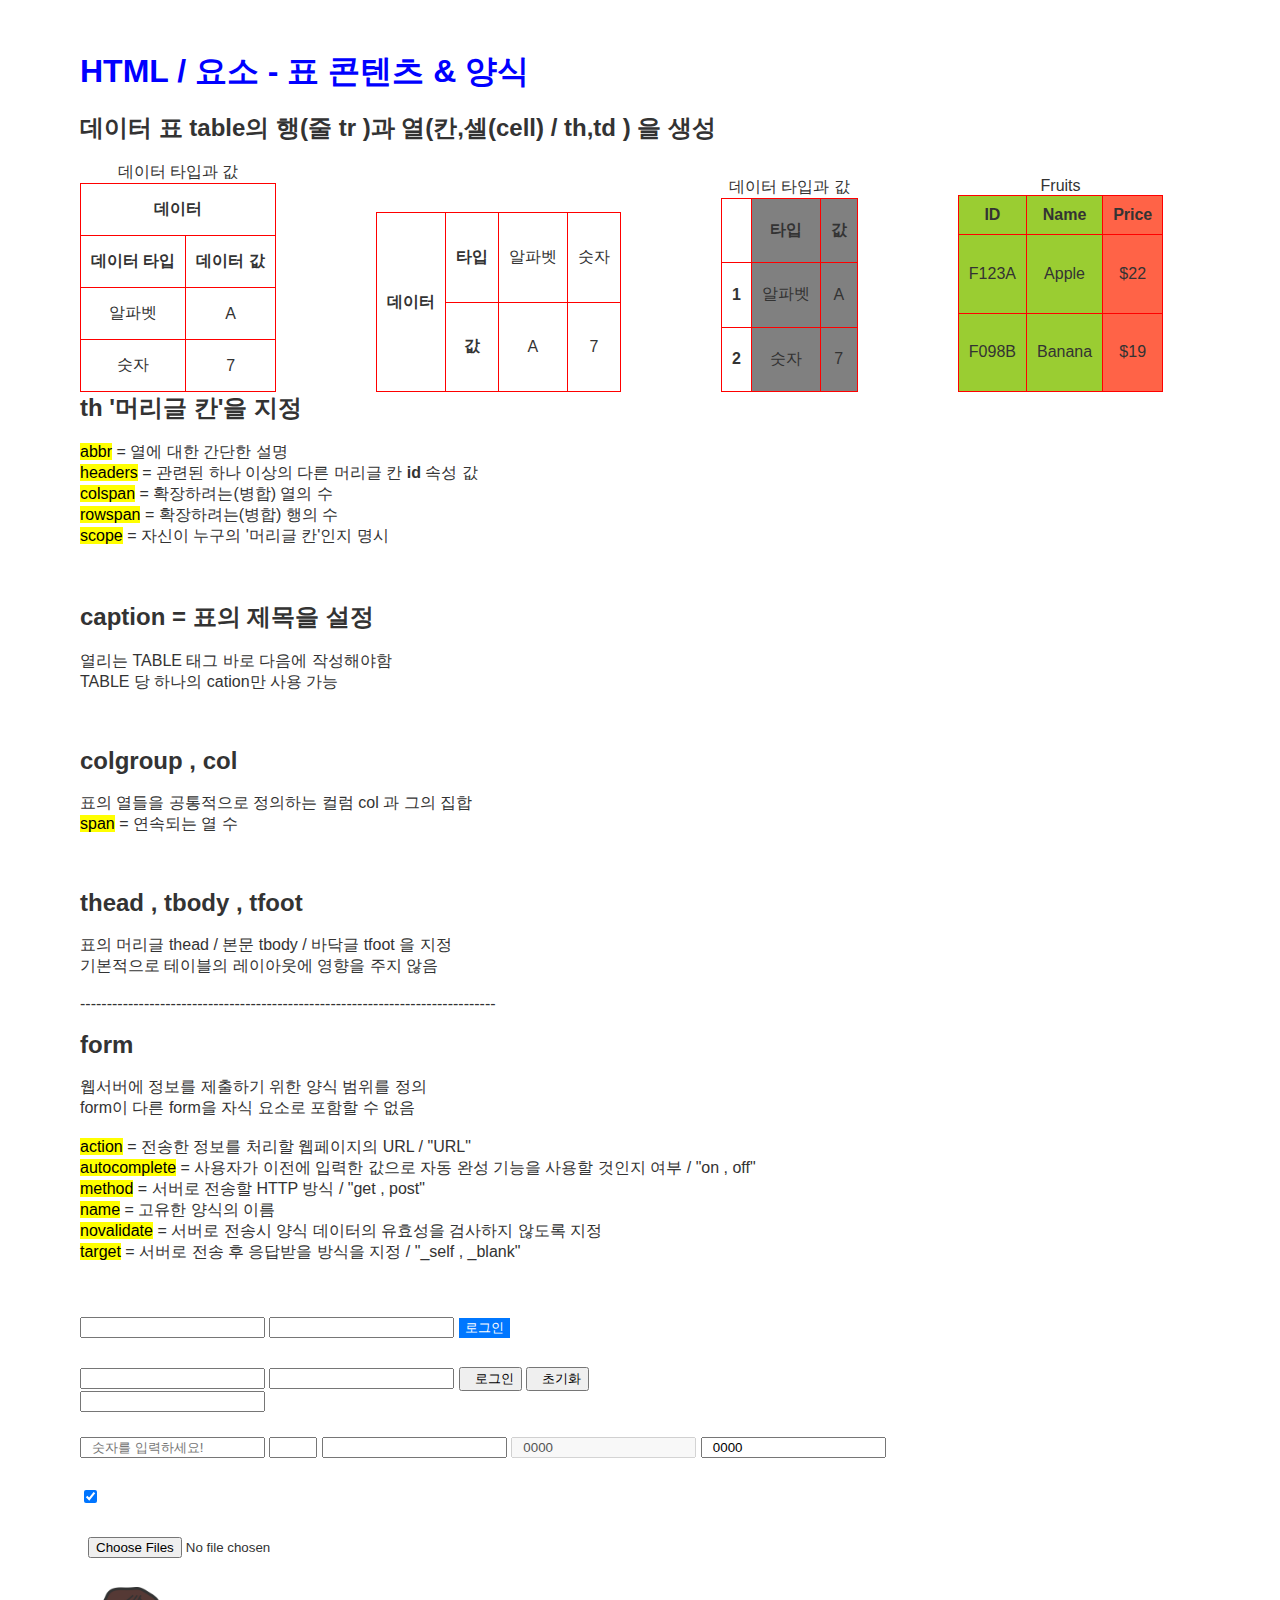
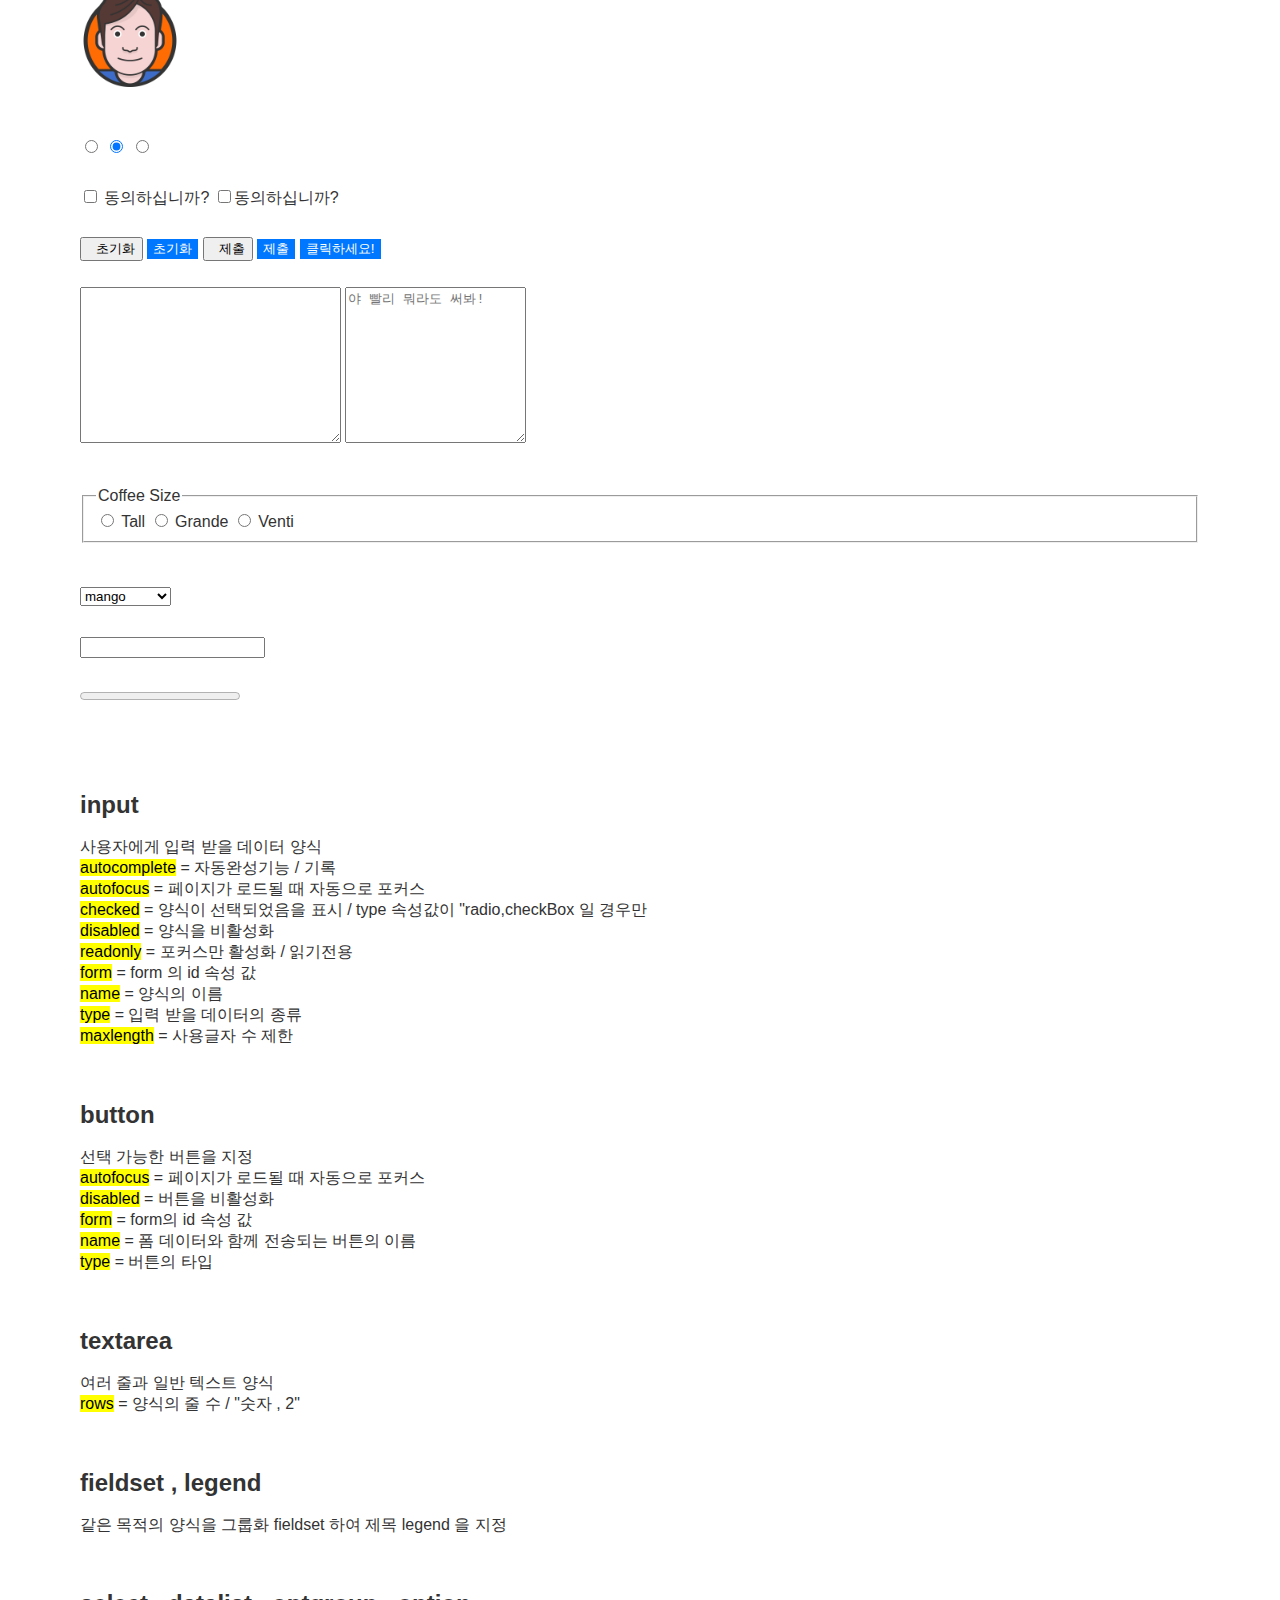
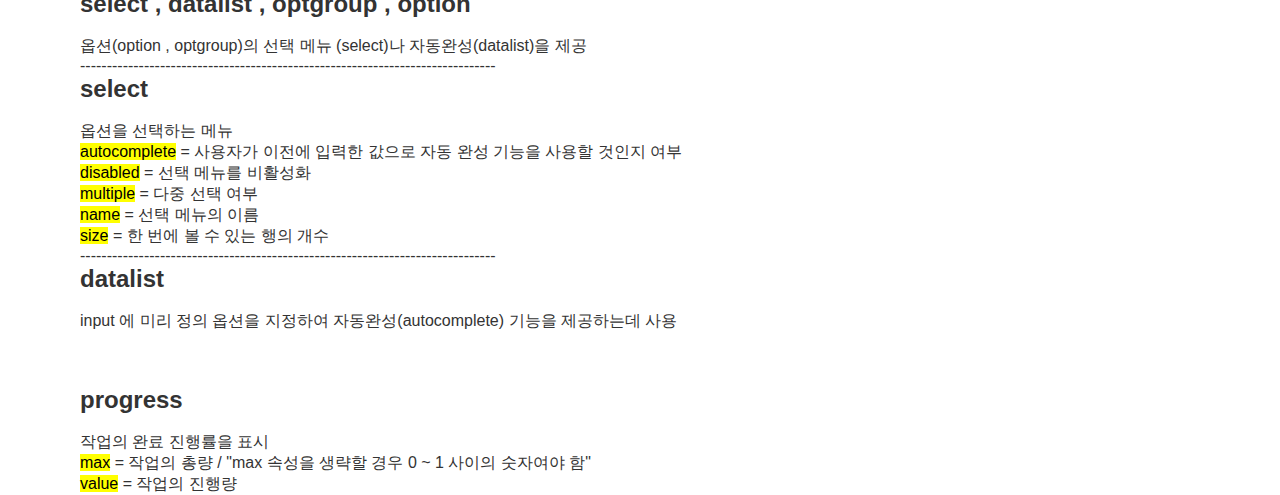
<file: html/table_element.html>
<!DOCTYPE html>
<html lang="ko-KR">

<head>
    <meta charset="UTF-8">
    <meta name="viewport" content="width=device-width, initial-scale=1.0">
    <meta http-equiv="X-UA-Compatible" content="IE=edge">

    <link rel="stylesheet" href="../font/fontawesome/css/all.css">
    <link rel="stylesheet" href="../css/base/reset.css">
    <link rel="stylesheet" href="../css/base/common.css">
    <link rel="stylesheet" href="../css/table_element.css">
    
    <!--[if IE]>
    <script src="../ie/html5shiv/dist/html5shiv.min.js"></script>
    <script src="../ie/PIE/PIE.js"></script>
    <script src="../ie/Respond/dest/respond.min.js"></script>
    <![endif]-->
    
    <link rel="stortcut icon" href="favicon.png" type="image/png">
    <link rel="apple-touch-icon" href="favicon.png">
    <title>table_element</title>
</head>
<body>

<div id="wrap">
    <h1>HTML / 요소 - 표 콘텐츠 & 양식</h1>
    <br />
    <!-- ========================= table ========================================= -->
    <h2>데이터 표 table의 행(줄 tr )과 열(칸,셀(cell) / th,td ) 을 생성</h2>
    <!-- Table Row / Table Heafer / Table Data -->
    <br />
    <!-- ex) -->
    <div class="exBox">
        <table class="ex_01">
            <!-- 세로 표 -->
            <caption>데이터 타입과 값</caption>
            <tr>
                <th colspan="2" id="th_data">데이터</th>
            </tr>
            <tr>
                <th abbr="Type" scope="col" headers="th_data">데이터 타입</th>
                <th abbr="value" scope="col" headers="th_data">데이터 값</th>
            </tr>
            <tr>
                <td>알파벳</td>
                <td>A</td>
            </tr>
            <tr>
                <td>숫자</td>
                <td>7</td>
            </tr>
        </table>
        <br>
        <table class="ex_02">
            <!-- 가로 표 -->
            <tr>
                <th rowspan="2" id="th_data">데이터</th>
                <th headers="th_data" id="th_type">타입</th>
                <td headers="th_type">알파벳</td>
                <td headers="th_type">숫자</td>
            </tr>
            <tr>
                <th headers="th_data" id="th_value">값</th>
                <td headers="th_value">A</td>
                <td headers="th_value">7</td>
            </tr>
        </table>
        <br>
        <table class="ex_03">
            <!-- colgroup -->
            <caption>데이터 타입과 값</caption>
            <colgroup>
                <col>
                <col style="background-color:gray;" span="2">
                <col>
            </colgroup>
            <tr>
                <th></th>
                <th>타입</th>
                <th>값</th>
            </tr>
            <tr>
                <th>1</th>
                <td>알파벳</td>
                <td>A</td>
            </tr>
            <tr>
                <th>2</th>
                <td>숫자</td>
                <td>7</td>
            </tr>
        </table>

        <table class="ex_04">
            <caption>Fruits</caption>
            <colgroup>
                <col span="2" style="background-color: yellowgreen;">
                <col style="background-color: tomato;">
            </colgroup>

            <thead> <!-- header -->
                <tr>
                    <th>ID</th>
                    <th>Name</th>
                    <th>Price</th>
                </tr>
            </thead>

            <tbody> <!-- body -->
                <tr>
                    <td>F123A</td>
                    <td>Apple</td>
                    <td>$22</td>
                </tr>
                <tr>
                    <td>F098B</td>
                    <td>Banana</td>
                    <td>$19</td>
                </tr>
            </tbody>
        </table>
    </div> <!-- exBox -->
    <!-- ex) -->

    <h2>th '머리글 칸'을 지정</h2>
    <br>
    <p><mark>abbr</mark> = 열에 대한 간단한 설명</p>
    <p><mark>headers</mark> = 관련된 하나 이상의 다른 머리글 칸 <strong>id</strong> 속성 값</p>
    <p><mark>colspan</mark> = 확장하려는(병합) 열의 수</p> <!-- 가로병합 -->
    <p><mark>rowspan</mark> = 확장하려는(병합) 행의 수</p> <!-- 세로병합 -->
    <p><mark>scope</mark> = 자신이 누구의 '머리글 칸'인지 명시</p> <!-- col:자신의 열 / colgroup:모든 열 / row:자신의 행 / rowgroup:모든 행 / auto -->

    <br />
    <br />
    <br />

    <h2>caption = 표의 제목을 설정</h2>
    <br>
    <p>열리는 TABLE 태그 바로 다음에 작성해야함</p>
    <p>TABLE 당 하나의 cation만 사용 가능</p>

    <br />
    <br />
    <br />

    <h2>colgroup , col</h2>
    <br>
    <p>표의 열들을 공통적으로 정의하는 컬럼 col 과 그의 집합</p>
    <p><mark>span</mark> = 연속되는 열 수</p>

    <br />
    <br />
    <br />

    <h2>thead , tbody , tfoot</h2>
    <br>
    <p>표의 머리글 thead / 본문 tbody / 바닥글 tfoot 을 지정</p>
    <p>기본적으로 테이블의 레이아웃에 영향을 주지 않음</p>

    <br />
    ------------------------------------------------------------------------------
    <br />
    <br />

    <!-- ========================= form ========================================= -->
    <h2>form</h2>
    <br>
    <p>웹서버에 정보를 제출하기 위한 양식 범위를 정의</p>
    <p>form이 다른 form을 자식 요소로 포함할 수 없음</p>
    <br>
    <p><mark>action</mark> = 전송한 정보를 처리할 웹페이지의 URL / "URL"</p>
    <p><mark>autocomplete</mark> = 사용자가 이전에 입력한 값으로 자동 완성 기능을 사용할 것인지 여부 / "on , off"</p> <!-- 검색기록 저장x -->
    <p><mark>method</mark> = 서버로 전송할 HTTP 방식 / "get , post"</p>
    <p><mark>name</mark> = 고유한 양식의 이름</p>
    <p><mark>novalidate</mark> = 서버로 전송시 양식 데이터의 유효성을 검사하지 않도록 지정</p> <!-- 이메일형식x -->
    <p><mark>target</mark> = 서버로 전송 후 응답받을 방식을 지정 / "_self , _blank"</p>

    <br />
    <br />
    <br />

    <!-- ex) -->
    <div class="formBox">
        <form action="/login" method="post" autocomplete="off"> <!-- 기본값은 method="get" / autocomplete="on"-->
            <input type="email" name="email">
            <input type="password" name="password">
            <button type="submit">로그인</button>
        </form>
    </div>

    <div class="inputBox">
        <form action="/login">
            <input type="text" name="id">
            <input type="password" name="pw">
            <input type="submit" value="로그인">
            <input type="reset" value="초기화"> <!-- 포함된 양식만 초기화를 한다 -->
        </form>
            <input type="text">
    </div>

    <div class="numberBox">
        <input type="number" placeholder="숫자를 입력하세요!">
        <input type="number" max="8" min="4">
        <input type="number" step="4"> <!-- 해당숫자에 배수 -->
        <input type="number" value="0000" disabled>
        <input type="number" value="0000" readonly>
    </div>

        <div class="checkBox">
            <input type="checkbox" checked> <!-- 기본설정이 체크 -->
        </div>

        <div class="fileBox">
            <input type="file" multiple> <!-- 다중파일 선택 -->
        </div>

        <div class="imgBox">
            <form action="/login">
                <input type="image" src="../img/heropy.png" width="100" height="100" alt="HEROPY"> <!-- 이미지를 버튼으로 활용 가능하다 -->
            </form>
        </div>

        <div class="radioBox">
            <input type="radio" name="radio">
            <input type="radio" name="radio" checked> <!-- 3개중에 하나만 선택 하시오. -->
            <input type="radio" name="radio">
        </div>

        <div class="labelBox">
            <!-- 라벨 가능 요소를 참조 -->
            <input type="checkbox" id="user-agreement" /> <!-- id="user-agreement" id값을 쓰고 for를 사용하면 된다. -->
            <label for="user-agreement">동의하십니까?</label> <!-- for="user-agreement" 를 지우게 되면 체크박스를 클릭해야만 체크가 된다. -->

            <!-- 라벨 가능 요소를 포함 -->
            <label><input type="checkbox" />동의하십니까?</label> <!-- input 요소를 사용하면 for 같은 속성 사용가능 -->
        </div>

        <div class="buttonBox">
            <input type="reset" value="초기화">
            <button type="reset">초기화</button>

            <input type="submit" value="제출">
            <button type="submit">제출</button>

            <button onclick="doit()">클릭하세요!</button> <!-- 클릭 시 팝업실행 -->
            <script>
                function doit() {
                    alert('클릭했습니다!');
                }
            </script>
        </div> <!-- buttonBox -->

            <div class="textareaBox">
                <textarea name="" id="" cols="30" rows="10"></textarea>
                <textarea rows="10" placeholder="야 빨리 뭐라도 써봐!"></textarea>
            </div> <!-- textareaBox -->


            <div class="fieldset_legendBox">
                <form>
                    <fieldset>
                      <legend>Coffee Size</legend>
                      <label>
                          <input type="radio" name="size" value="tall" />
                          Tall
                      </label>
                      <label>
                          <input type="radio" name="size" value="grande" />
                          Grande
                      </label>
                      <label>
                          <input type="radio" name="size" value="venti" />
                          Venti
                      </label>
                    </fieldset>
                  </form>
            </div> <!-- fieldset_legendBox -->


            <div class="selectBox">
                <select name="fruits">
                    <optgroup label="내가 좋아하는 과일">
                        <option lable="apple" value="apple">apple <!-- lable , value 태그를 통해 사용도 가능하다 / 별로 권장하지 않음 -->
                        <option>orange</option>
                        <option>banana</option>
                    </optgroup>

                    <optgroup label="내가 싫어하는 과일">
                        <option selected>mango</option> <!-- selected : 1순위로 설정이 되어있다. -->
                        <option>fineapple</option>
                    </optgroup>
                </select>
            </div> <!-- selectBox -->


            <div class="fruitsBox">
                <input type="text" list="fruits"> <!-- 양식 제공 -->

                <datalist id="fruits">
                    <!-- 자동완성기능을 활성화 -->
                    <option>Apple</option>
                    <option>Orange</option>
                    <option>Banana</option>
                    <option>Mango</option>
                    <option>Fineapple</option>
                </datalist>
            </div>
        
            <div class="progressBox">
                <progress value="0" max="100">70%</progress> <!-- max 속성을 제외 시 소수점으로 표기가능 -->

                <script> /* 0 ~ 100 까지 1초에 한번씩 10씩 채워라 100이 채워지면 정지해라 */
                    const progress = document.querySelector('progress');
                    const interval = setInterval(function(){
                        progress.value += 10;
                        if (progress.value >= 100) clearInterval(interval);
                    }, 1000)
                </script>
            </div> <!-- progressBox -->

    <!-- ex) -->
    <br />
    <br />
    <br />

    <h2>input</h2>
    <br>
    <p>사용자에게 입력 받을 데이터 양식</p>
    <p><mark>autocomplete</mark> = 자동완성기능 / 기록</p>
    <p><mark>autofocus</mark> = 페이지가 로드될 때 자동으로 포커스</p>
    <p><mark>checked</mark> = 양식이 선택되었음을 표시 / type 속성값이 "radio,checkBox 일 경우만</p>
    <p><mark>disabled</mark> = 양식을 비활성화</p>
    <p><mark>readonly</mark> = 포커스만 활성화 / 읽기전용</p>
    <p><mark>form</mark> = form 의 id 속성 값</p>
    <p><mark>name</mark> = 양식의 이름</p>
    <p><mark>type</mark> = 입력 받을 데이터의 종류</p>
    <p><mark>maxlength</mark> = 사용글자 수 제한</p>

    <br />
    <br />
    <br />

    <h2>button</h2>
    <br>
    <p>선택 가능한 버튼을 지정</p>
    <p><mark>autofocus</mark> = 페이지가 로드될 때 자동으로 포커스</p>
    <p><mark>disabled</mark> = 버튼을 비활성화</p>
    <p><mark>form</mark> = form의 id 속성 값</p>
    <p><mark>name</mark> = 폼 데이터와 함께 전송되는 버튼의 이름</p>
    <p><mark>type</mark> = 버튼의 타입</p>

    <br />
    <br />
    <br />

    <h2>textarea</h2>
    <br>
    <p>여러 줄과 일반 텍스트 양식</p>
    <p><mark>rows</mark> = 양식의 줄 수 / "숫자 , 2"</p>
   
    <br />
    <br />
    <br />

    <h2>fieldset , legend</h2>
    <br>
    <p>같은 목적의 양식을 그룹화 fieldset 하여 제목 legend 을 지정</p>

    <br />
    <br />
    <br />

    <h2>select , datalist , optgroup , option</h2>
    <br>
    <p>옵션(option , optgroup)의 선택 메뉴 (select)나 자동완성(datalist)을 제공</p>
    ------------------------------------------------------------------------------
    <h2>select</h2>
    <br>
    <p>옵션을 선택하는 메뉴</p>
    <p><mark>autocomplete</mark> = 사용자가 이전에 입력한 값으로 자동 완성 기능을 사용할 것인지 여부</p>
    <p><mark>disabled</mark> = 선택 메뉴를 비활성화</p>
    <p><mark>multiple</mark> = 다중 선택 여부</p>
    <p><mark>name</mark> = 선택 메뉴의 이름</p>
    <p><mark>size</mark> = 한 번에 볼 수 있는 행의 개수</p>
    ------------------------------------------------------------------------------
    <h2>datalist</h2>
    <br>
    <p>input 에 미리 정의 옵션을 지정하여 자동완성(autocomplete) 기능을 제공하는데 사용</p>

    <br />
    <br />
    <br />

    <h2>progress</h2>
    <br>
    <p>작업의 완료 진행률을 표시</p>
    <p><mark>max</mark> = 작업의 총량 / "max 속성을 생략할 경우 0 ~ 1 사이의 숫자여야 함"<p>
    <p><mark>value</mark> = 작업의 진행량</p>

</div> <!-- wrap -->
</body>
</html>
</file>
<file: ie/html5shiv-3.7.3/test/style.css>
@import url(style.all.css);
@import url(style.print.css);
</file>
<file: ie/Respond/test/unit/test.css>
.launcher #qunit-testrunner-toolbar,
.launcher #qunit-userAgent,
.launcher #qunit-tests,
.launcher #qunit-testresult {
	display: none;
}
.launcher #launcher {

	font: 1.5em/1 bold Helvetica, sans-serif;
}

#testelem {
	width: 50px;
	overflow: hidden;
	display: block;
}

/* a style like this should never apply in IE. If it does, tests will fail */
@media screen and (view-mode: minimized) {
	#testelem {
		width: 10px !important;
	}
}

/*styles for 480px and up - media type purposely left out here to test that in the process */
@media (min-width: 480px) {
	#testelem {
		width: 150px;
	}
	#testelem[class=foo] {
		height: 200px;
	}
}

/*styles for 500px and under*/
@media screen and (max-width: 460px) {
	#testelem {
		height: 150px;
	}
}

/* testing em unit support - 33em should be 528px and 35em should be 560px in IE with default font settings */
@media screen and (min-width: 33em) and (max-width: 38em) {
	#testelem {
		width: 75px;
	}
}



/*styles for 620px and up */
@media only screen and (min-width: 620px) {
	#testelem {
		width: 250px;
	}
}


/*styles for 760px and up */
@media only print, only screen and (min-width: 760px) {
	#testelem {
		width: 350px;
	}
}


/*styles for print that shouldn't apply */
@media only print and (min-width: 800px) {
	#testelem {
		width: 500px;
	}
}
</file>
<file: ie/Respond/test/unit/test2.css>
/* this stylesheet was referenced via a link that had a media attr defined
it should only apply on window > 950px */
#testelem {
	width: 16px;
}
</file>
<file: ie/Respond/test/unit/test3.css>
/* this stylesheet was referenced via a link that had a media attr defined
it should only apply on screen > 87.5em (1400px) */
#testelem {
	width: 25px;
}
</file>
<file: css/base/common.css>
@charset "UTF-8";
/* common.css */

.hidden, .hidden_wrap a > span{display:block; width: 0; height: 0; position: absolute; overflow: hidden;}

.clearfix:after,
.clearfix::after {content:" "; display: block; width: 0; height: 0; clear: both;}

.float_array {width: 100%; height: 100%;}
.float_array > li {float:left; height: 100%;}
.float_array > li:last-child {margin-right:0;}

#wrap {width: 100%; height: 100%; margin:auto;}
</file>
<file: css/coding_test.css>
/* @mixin myname(){}   // @include myname(); @function myFn(){}  // myFn(); */
body { margin: 0; padding: 0; }

#wrap { width: 100%; height: 100%; background-color: #ccc; }

#headBox { position: fixed; z-index: 9999; width: 100%; height: 60px; background-color: #444; }

#headBox .nav { margin: auto; width: 50%; height: 100%; }

#headBox .nav ul { display: flex; margin: auto; width: 100%; height: 100%; }

#headBox .nav ul li { margin: auto; width: 100px; height: 100%; }

#headBox .nav ul li a { display: block; text-align: center; line-height: 60px; color: #fff; width: 100%; height: 100%; }

.main_visual { position: relative; width: 100%; height: 100%; }

.main_visual .main_video { position: absolute; width: 100%; height: 100%; }

.main_visual .text_wrap { position: absolute; top: 0; bottom: 0; right: 0; left: 0; margin: auto; width: 90%; height: 85%; }

.main_visual .text_wrap h1 { margin-top: 50px; width: 200px; height: 83px; background-repeat: no-repeat; background-position: 50% 50%; background-size: contain; background-image: url(../img/bi.png); }

.main_visual .text_wrap .main_textBox { position: absolute; bottom: 0; left: 0; width: 480px; height: 296px; }

.main_visual .text_wrap .main_textBox .title { font-size: 28px; padding-bottom: 24px; letter-spacing: -0.05em; line-height: 143%; color: #fff; }

.main_visual .text_wrap .main_textBox .title_text { font-size: 18px; letter-spacing: -0.03em; line-height: 178%; color: #929b98; }

.main_visual .text_wrap .center_img { position: absolute; top: 50%; left: 50%; transform: translate(-50%, -50%); width: 500px; height: 500px; background-repeat: no-repeat; background-position: 50% 50%; background-size: contain; background-image: url(../img/mv_unit.png); }

.main_visual .text_wrap .center_img .center_title { margin-top: 35%; width: 100%; height: 50%; }

.main_visual .text_wrap .center_img .center_title .center_text { font-size: 45px; text-align: center; line-height: 150%; color: #fff; }

#content { width: 100%; height: auto; background-color: #222e3a; }

#content .brewery { width: 100%; height: 100%; }

#content .brewery .brewery_chapter { width: 100%; height: 2000px; padding-top: 150px; box-sizing: border-box; }

#content .brewery .brewery_chapter .inner { position: relative; left: 50%; transform: translate(-50%, 0%); width: 1000px; height: 500px; }

#content .brewery .brewery_chapter .inner .video_wrap { position: absolute; transform: translate(-50%, -50%); left: 50%; top: 50%; width: 100%; height: 100%; }

#content .brewery .brewery_chapter .inner .text_wrap { position: absolute; top: 110%; width: 1100px; height: 300px; }

#content .brewery .brewery_chapter .inner .text_wrap .title_text { width: 50%; height: 100%; float: left; font-size: 80px; letter-spacing: -0.03em; line-height: 119%; text-align: right; color: #fff; }

#content .brewery .brewery_chapter .inner .text_wrap .element_text { width: 45%; height: 100%; float: right; }

#content .brewery .brewery_chapter .inner .text_wrap .element_text .right_title { font-size: 25px; letter-spacing: -0.05em; line-height: 160%; color: #fff; }

#content .brewery .brewery_chapter .inner .text_wrap .element_text .rigth_text { font-size: 18px; letter-spacing: -0.05em; line-height: 178%; color: #ccc; }

#content .brewery .brewery_chapter .brewery_unit_01 { margin-top: 15%; width: 100%; height: 50px; background-repeat: no-repeat; background-position: 50% 50%; background-size: contain; background-image: url(../img/brewery_unit1.png); background-repeat: repeat; }

#content .brewery .brewery_chapter .brewery_main { position: relative; width: 100%; height: 1000px; }

#content .brewery .brewery_chapter .brewery_main .video_bg { position: absolute; bottom: 0; right: -10%; width: 50%; height: 50%; }

#content .brewery .brewery_chapter .brewery_main .human_img { position: absolute; top: 0; left: -20%; width: 80%; height: 80%; background-repeat: no-repeat; background-position: 50% 50%; background-size: contain; background-image: url(../img/brewery_img1.png); }
</file>
<file: css/inline.css>
/* @mixin myname(){}   // @include myname(); @function myFn(){}  // myFn(); */
code { color: orange; background: #222; padding: 3px; border: 1px solid orange; }

kbd { padding: 0 3px; border-radius: 3px; border-top: 2px solid #f0f0f0; border-bottom: 2px solid #cdcdcd; border-left: 2px solid #f0f0f0; border-right: 2px solid #e1e1e1; }
</file>
<file: css/jelink.css>
/* @mixin myname(){}   // @include myname(); @function myFn(){}  // myFn(); */
body { margin: 0; padding: 0; }

#wrap { width: 100%; height: 100%; background-color: #fff; }

#headBox { width: 100%; height: 130px; border-bottom: 1px solid #999; }

#headBox .setting_bar { position: relative; width: 100%; height: 40px; background-color: #0b75a4; }

#headBox .setting_bar .setting_element { position: absolute; margin: auto; right: 120px; width: 350px; height: 100%; }

#headBox .setting_bar .setting_element ul { width: 100%; height: 100%; padding: 9px; box-sizing: border-box; display: flex; }

#headBox .setting_bar .setting_element ul li { width: 100%; height: 100%; }

#headBox .setting_bar .setting_element ul li a { display: block; width: 100%; height: 100%; color: #fff; }

#headBox .setting_bar .setting_element ul li a span { display: block; width: 100%; height: 100%; font-size: 14px; font-weight: bold; text-align: center; }

#headBox .nav { display: flex; width: 100%; height: 90px; background-color: #fff; }

#headBox .nav h1 { width: 145px; height: 50px; margin-top: 20px; margin-left: 120px; background-image: url(../img/color.jpg); background-repeat: no-repeat; background-size: contain; }

#headBox .nav ul { display: flex; width: 850px; height: 100%; margin-left: 50px; line-height: 90px; }

#headBox .nav ul li { width: 180px; height: 100%; font-size: 16px; font-weight: bold; text-align: center; margin-left: 50px; }

#headBox .nav ul li a { display: block; width: 100%; height: 100%; color: #222; }

#headBox .nav .search_area { position: absolute; top: 7%; right: 120px; margin: auto; width: 230px; height: 30px; }

#headBox .nav .search_area .search { position: absolute; margin: auto; right: 0; left: 0; top: 0; bottom: 0; width: 100%; height: 100%; border-bottom: 2px solid #0b75a4; }

#headBox .nav .search_area .search #searchBar { float: left; width: 200px; height: 30px; border: none; background-color: rgba(255, 255, 255, 0.2); }

#headBox .nav .search_area .search #searchBar::placeholder { color: #777; }

#headBox .nav .search_area .search .search_icon { float: right; width: 30px; height: 30px; background-color: transparent; color: #0b75a4; }

#main { position: relative; width: 88%; height: 100%; margin: auto; }

#main .processBox { position: absolute; top: 10%; width: 100%; height: 200px; }

#main .processBox .bottom { width: 100%; height: 40px; border-top: 1px solid #0b75a4; border-bottom: 1px solid #0b75a4; }

#main .processBox .bottom span { width: 45%; float: left; margin: 10px 0 0 25px; font-size: 16px; font-weight: bold; color: #222; }

#main .processBox .bottom .wrap_imgText { float: right; width: 45%; height: 100%; }

#main .processBox .bottom .wrap_imgText .bottom_bar { margin: 0 10px 0 0; float: left; width: 25px; height: 40px; background-repeat: no-repeat; background-position: 50% 50%; background-size: contain; background-image: url("../img/download_black.png"); }

#main .processBox .bottom .wrap_imgText p { font-size: 16px; font-weight: bold; line-height: 40px; color: #222; }

#main .processBox .my_01 { float: left; margin-right: 44px; width: 23%; height: 100%; border-top: 2px solid #0b75a4; background-color: #ebf8fd; }

#main .processBox .my_01 .numberBox_01 { display: flex; width: 100%; height: 80px; }

#main .processBox .my_01 .botBox { margin: 20px 10px 0 30px; width: 40px; height: 40px; background-repeat: no-repeat; background-position: 50% 50%; background-size: contain; background-image: url("../img/download_blue.png"); }

#main .processBox .my_01 .number { margin-top: 20px; display: block; width: 50px; height: 50px; font-size: 35px; font-weight: 900; }

#main .processBox .my_01 p { margin: 0 0 20px 30px; font-size: 20px; font-weight: 800; line-height: 30px; }

#main .processBox .my_01 .bottom_01 { width: 100%; height: 40px; background-color: #0b75a4; }

#main .processBox .my_01 .bottom_01 span { float: left; margin: 10px 130px 0 30px; font-size: 16px; font-weight: bold; color: #fff; }

#main .processBox .my_01 .bottom_01 .bottom_bar_01 { margin: 6px 10px 0 0; float: left; width: 25px; height: 25px; background-repeat: no-repeat; background-position: 50% 50%; background-size: contain; background-image: url("../img/download_white.png"); }

#main .processBox .my_01 .bottom_01 p { font-size: 16px; font-weight: bold; line-height: 38px; color: #fff; }

#main .processBox .my_02 { position: relative; float: left; margin-right: 44px; width: 23%; height: 100%; border-top: 2px solid #0b75a4; }

#main .processBox .my_02 ul { display: flex; width: 100%; height: 80%; }

#main .processBox .my_02 ul span { padding-top: 45px; display: block; width: 100%; height: 50px; text-align: center; font-size: 35px; font-weight: 900; }

#main .processBox .my_02 ul p { text-align: center; font-size: 16px; font-weight: 800; }

#main .processBox .my_02 ul .pay_01 { width: 100px; height: 100%; }

#main .processBox .my_02 ul .pay_02 { width: 100px; height: 100%; }

#main .processBox .my_02 ul .pay_02 .line { position: absolute; margin: auto; right: 0; left: 0; top: 0; bottom: 0; bottom: 15%; right: 50%; margin: auto; width: 1px; height: 20%; background-color: #999; }

#main .processBox .my_02 ul .pay_03 { width: 100px; height: 100%; }

#main .processBox .my_02 ul .pay_03 .line { position: absolute; margin: auto; right: 0; left: 0; top: 0; bottom: 0; bottom: 15%; right: 0%; margin: auto; width: 1px; height: 20%; background-color: #999; }

#main .processBox .my_02 ul .pay_04 { width: 100px; height: 100%; }

#main .processBox .my_02 ul .pay_04 .line { position: absolute; margin: auto; right: 0; left: 0; top: 0; bottom: 0; bottom: 15%; right: -50%; margin: auto; width: 1px; height: 20%; background-color: #999; }

#main .processBox .my_03 { float: left; margin-right: 44px; width: 23%; height: 100%; border-top: 2px solid #0b75a4; }

#main .processBox .my_03 .numberBox_02 { width: 100%; height: 80%; }

#main .processBox .my_03 .numberBox_02 span { display: block; width: 100%; height: 45px; padding-top: 35px; font-size: 30px; font-weight: 900; text-align: center; }

#main .processBox .my_03 .numberBox_02 p { font-size: 16px; font-weight: 800; text-align: center; line-height: 25px; }

#main .processBox .my_04 { float: right; width: 23%; height: 100%; border-top: 2px solid #0b75a4; }

#main .processBox .my_04 .numberBox_03 { width: 100%; height: 80%; }

#main .processBox .my_04 .numberBox_03 span { display: block; width: 100%; height: 45px; padding-top: 35px; font-size: 30px; font-weight: 900; text-align: center; }

#main .processBox .my_04 .numberBox_03 p { font-size: 16px; font-weight: 800; text-align: center; line-height: 25px; }

#main .iconBox { position: absolute; top: 45%; width: 100%; height: 200px; }

#main .iconBox a { display: block; width: 100%; height: 100%; font-weight: bold; color: #222; }

#main .iconBox a span { display: block; width: 100%; height: 100%; line-height: 350px; text-align: center; font-weight: bold; font-size: 16px; }

#main .iconBox .icon_01 { float: left; width: 262px; margin-right: 18px; height: 100%; background-color: #0b75a4; background-repeat: no-repeat; background-position: 50% 50%; background-size: contain; background-image: url("../img/gmail.png"); background-size: 40%; background-position: 50% 40%; }

#main .iconBox .icon_01 a { display: block; width: 100%; height: 100%; color: #fff; }

#main .iconBox .icon_02 { float: left; width: 262px; margin-right: 18px; height: 100%; border: 1px solid #0b75a4; background-repeat: no-repeat; background-position: 50% 50%; background-size: contain; background-image: url("../img/card.png"); background-size: 35%; background-position: 50% 40%; }

#main .iconBox .icon_03 { float: left; width: 262px; margin-right: 18px; height: 100%; border: 1px solid #0b75a4; background-repeat: no-repeat; background-position: 50% 50%; background-size: contain; background-image: url("../img/center.png"); background-size: 35%; background-position: 50% 40%; }

#main .iconBox .icon_04 { float: left; width: 262px; margin-right: 18px; height: 100%; border: 1px solid #0b75a4; background-repeat: no-repeat; background-position: 50% 50%; background-size: contain; background-image: url("../img/person.png"); background-size: 40%; background-position: 50% 40%; }

#main .iconBox .icon_05 { float: left; width: 262px; margin-right: 18px; height: 100%; border: 1px solid #0b75a4; background-repeat: no-repeat; background-position: 50% 50%; background-size: contain; background-image: url("../img/check.png"); background-size: 40%; background-position: 50% 40%; }

#main .iconBox .icon_06 { float: left; width: 262px; height: 100%; border: 1px solid #0b75a4; background-repeat: no-repeat; background-position: 50% 50%; background-size: contain; background-image: url("../img/monitor.png"); background-size: 40%; background-position: 50% 40%; }

#main .sectionBox { position: relative; top: 85%; width: 100%; height: 100%; }

#main .sectionBox .projectBox { width: 350px; height: 530px; }

#main .sectionBox .projectBox span { display: block; width: 60%; height: 70px; font-size: 18px; font-weight: bold; text-align: center; line-height: 70px; }

#main .sectionBox .projectBox i { position: absolute; top: 0; right: 0; display: block; width: 30%; height: 70px; font-size: 20px; font-weight: bold; text-align: center; line-height: 70px; }

#main .sectionBox .projectBox .project_01 { position: relative; width: 100%; height: 70px; border: 1px solid #0b75a4; }

#main .sectionBox .projectBox .project_02 { position: relative; margin-top: 20px; width: 100%; height: 70px; border: 1px solid #0b75a4; }

#main .sectionBox .projectBox .project_03 { position: relative; margin-top: 20px; width: 100%; height: 70px; border: 1px solid #0b75a4; }

#main .sectionBox .projectBox .project_04 { position: relative; margin-top: 20px; width: 100%; height: 70px; border: 1px solid #0b75a4; }

#main .sectionBox .projectBox .project_05 { position: relative; margin-top: 20px; width: 100%; height: 70px; border: 1px solid #0b75a4; }

#main .sectionBox .projectBox .project_06 { position: relative; margin-top: 20px; width: 100%; height: 70px; border: 1px solid #0b75a4; }

#main .sectionBox .newsBox { display: flex; position: absolute; top: 0; right: 0; width: 70%; height: 150px; }

#main .sectionBox .newsBox span { display: block; font-size: 20px; font-weight: bold; margin-bottom: 20px; }

#main .sectionBox .newsBox p { font-size: 16px; font-weight: normal; line-height: 30px; }

#main .sectionBox .newsBox .news_01 { width: 25%; height: 100%; }

#main .sectionBox .newsBox .news_02 { margin-left: 150px; width: 25%; height: 100%; }

#main .sectionBox .newsBox .news_03 { margin-left: 140px; width: 25%; height: 100%; }

#main .sectionBox .slideBox { position: absolute; top: 18%; right: 0; width: 70%; height: 330px; background-color: #444; }

#main .sectionBox .slideBox .imgBox { width: 100%; height: 330px; background-repeat: no-repeat; background-position: 50% 50%; background-size: contain; background-image: url("../img/news.jpg"); background-size: cover; }

#main .sectionBox .slideBox .indicatorBox { width: 20%; height: 30px; margin: auto; }

#main .sectionBox .slideBox .indicatorBox ul { margin-left: 25%; margin-top: 10px; display: flex; width: 100%; height: 100%; }

#main .sectionBox .slideBox .indicatorBox ul .indicator_01 { width: 10px; height: 10px; border-radius: 100%; border: 1px solid #0b75a4; background-color: #0b75a4; }

#main .sectionBox .slideBox .indicatorBox ul .indicator_02 { margin-left: 10px; width: 10px; height: 10px; border-radius: 100%; border: 1px solid #0b75a4; }

#main .sectionBox .slideBox .indicatorBox ul .indicator_03 { margin-left: 10px; width: 10px; height: 10px; border-radius: 100%; border: 1px solid #0b75a4; }

#main .sectionBox .slideBox .indicatorBox ul .indicator_04 { margin-left: 10px; width: 10px; height: 10px; border-radius: 100%; border: 1px solid #0b75a4; }

#main .sectionBox .listBox { display: flex; margin-top: 10%; width: 100%; height: 300px; }

#main .sectionBox .listBox .list_01 { margin-right: 2%; width: 48%; height: 100%; }

#main .sectionBox .listBox .list_01 .list { position: relative; width: 100%; height: 70px; }

#main .sectionBox .listBox .list_01 .list span { display: block; font-size: 30px; font-weight: 900; text-align: center; }

#main .sectionBox .listBox .list_01 .list p { position: absolute; top: 50%; right: 0; font-size: 14px; font-weight: 900; text-align: right; }

#main .sectionBox .listBox .list_01 .bot_list { width: 100%; height: 230px; border: 1px solid #999; }

#main .sectionBox .listBox .list_01 .bot_list .list_bar { width: 100%; height: 50px; background-color: #0b75a4; }

#main .sectionBox .listBox .list_01 .bot_list .list_bar ul { display: flex; width: 100%; height: 100%; }

#main .sectionBox .listBox .list_01 .bot_list .list_bar ul li { padding-top: 15px; margin-left: 40px; width: 200px; height: 100%; font-size: 16px; font-weight: bold; color: #fff; }

#main .sectionBox .listBox .list_01 .bot_list .wrap_menu ul { display: flex; width: 100%; height: 100%; }

#main .sectionBox .listBox .list_01 .bot_list .wrap_menu ul li { padding-top: 15px; text-align: center; width: 100px; height: 30px; font-size: 16px; font-weight: normal; color: #222; }

#main .sectionBox .listBox .list_01 .bot_list .wrap_menu ul li:nth-child(2) { width: 230px; }

#main .sectionBox .listBox .list_01 .bot_list .wrap_menu ul li:nth-child(3) { margin-right: 55px; }

#main .sectionBox .listBox .list_01 .bot_list .wrap_menu ul li:nth-child(4) { margin-right: 80px; }

#main .sectionBox .listBox .list_01 .bot_list .wrap_menu ul .red { color: #f06; font-weight: 900; }

#main .sectionBox .listBox .list_02 { margin-right: 2%; width: 48%; height: 100%; }

#main .sectionBox .listBox .list_02 .share { position: relative; width: 100%; height: 70px; }

#main .sectionBox .listBox .list_02 .share span { display: block; font-size: 30px; font-weight: 900; text-align: center; }

#main .sectionBox .listBox .list_02 .share p { position: absolute; top: 50%; right: 0; font-size: 14px; font-weight: 900; text-align: right; }

#main .sectionBox .listBox .list_02 .bot_list_02 { width: 100%; height: 230px; border: 1px solid #999; }

#main .sectionBox .listBox .list_02 .bot_list_02 .list_bar_02 { width: 100%; height: 50px; background-color: #0b75a4; }

#main .sectionBox .listBox .list_02 .bot_list_02 .list_bar_02 ul { display: flex; width: 100%; height: 100%; }

#main .sectionBox .listBox .list_02 .bot_list_02 .list_bar_02 ul li { padding-top: 15px; margin-left: 40px; width: 200px; height: 100%; font-size: 16px; font-weight: bold; color: #fff; }

#main .sectionBox .listBox .list_02 .bot_list_02 .wrap_menu ul { display: flex; width: 100%; height: 100%; }

#main .sectionBox .listBox .list_02 .bot_list_02 .wrap_menu ul li { padding-top: 15px; text-align: center; width: 110px; height: 30px; font-size: 16px; font-weight: normal; color: #222; }

#main .sectionBox .listBox .list_02 .bot_list_02 .wrap_menu ul li:nth-child(2) { width: 350px; }

#main .sectionBox .listBox .list_02 .bot_list_02 .wrap_menu ul li:nth-child(3) { margin-left: 25px; }

#main .sectionBox .storeBox { margin-top: 10%; width: 100%; height: 600px; }

#main .sectionBox .storeBox dl { margin: 50px 0 0 50px; width: 400px; height: 80%; font-size: 25px; }

#main .sectionBox .storeBox dl dt { margin-top: 10px; width: 100%; height: 60px; font-size: 25px; font-weight: 900; }

#main .sectionBox .storeBox dl dd { width: 200px; height: 50px; font-size: 16px; font-weight: 800; color: #777; }

#main .sectionBox .storeBox a { position: absolute; right: 87%; margin-top: -50px; display: block; width: 80px; height: 20px; }

#main .sectionBox .storeBox a span { display: block; width: 80px; height: 100%; font-size: 16px; color: #222; font-weight: bold; }

#main .sectionBox .storeBox a span i { float: right; display: block; width: 10px; height: 100%; color: #222; }

#main .sectionBox .storeBox .cloud { position: relative; width: 100%; height: 300px; }

#main .sectionBox .storeBox .cloud .cloud_img { width: 40%; height: 100%; background-repeat: no-repeat; background-position: 50% 50%; background-size: contain; background-image: url("../img/cloud.jpg"); background-size: cover; }

#main .sectionBox .storeBox .cloud .cloud_text { position: absolute; top: 0; right: 0; width: 60%; height: 100%; }

#main .sectionBox .storeBox .develop { position: relative; top: 5%; width: 100%; height: 300px; }

#main .sectionBox .storeBox .develop .develop_img { position: absolute; right: 0; width: 40%; height: 100%; background-repeat: no-repeat; background-position: 50% 50%; background-size: contain; background-image: url("../img/develop.jpg"); background-size: cover; }

#main .sectionBox .storeBox .develop .develop_text { position: absolute; top: 0; left: -70%; width: 65%; height: 100%; }

#main .sectionBox .storeBox .develop .develop_text dl { text-align: right; margin: 50px 0 0 50px; width: 350px; height: 80%; font-size: 25px; }

#main .sectionBox .storeBox .develop .develop_text dl dt { text-align: right; margin-top: 10px; width: 100%; height: 60px; font-size: 25px; font-weight: 900; }

#main .sectionBox .storeBox .develop .develop_text dl dd { text-align: right; width: 100%; height: 50px; font-size: 16px; font-weight: 800; color: #777; }

#main .sectionBox .storeBox .develop .develop_text a { position: absolute; right: 9%; margin-top: -50px; display: block; width: 80px; height: 20px; }

#main .sectionBox .storeBox .develop .develop_text a span { display: block; width: 80px; height: 100%; font-size: 16px; color: #222; font-weight: bold; }

#main .sectionBox .storeBox .develop .develop_text a span i { display: block; width: 10px; height: 100%; color: #222; }

#footBox { display: flex; position: relative; bottom: -190%; width: 100%; height: 200px; border-top: 1px solid #999; }

#footBox .logoBox { position: relative; width: 30%; height: 100%; }

#footBox .logoBox .logo_img { position: absolute; margin: auto; right: 0; left: 0; top: 0; bottom: 0; right: -60%; width: 160px; height: 160px; background-repeat: no-repeat; background-position: 50% 50%; background-size: contain; background-image: url("../img/gray.gif"); }

#footBox .address { width: 70%; height: 100%; }

#footBox .address dl { padding-top: 50px; font-weight: bold; line-height: 25px; color: #999; font-size: 14px; }
</file>
<file: css/multi_script.css>
/* @mixin myname(){}   // @include myname(); @function myFn(){}  // myFn(); */
body { padding: 0; margin: auto; }

#wrap { width: 1120px; height: 100%; padding-top: 50px; }
</file>
<file: css/table_element.css>
/* @mixin myname(){}   // @include myname(); @function myFn(){}  // myFn(); */
body { padding: 0; margin: auto; }

#wrap { width: 1120px; height: 100%; padding-top: 50px; }

h1 { color: blue; }

.exBox { display: flex; width: 100%; height: 230px; }

.exBox th { border: 1px solid red; padding: 10px; }

.exBox td { border: 1px solid red; padding: 10px; }

.exBox .ex_01 { border-collapse: collapse; text-align: center; margin-right: 100px; }

.exBox .ex_02 { border-collapse: collapse; text-align: center; margin-right: 100px; margin-top: 50px; }

.exBox .ex_03 { border-collapse: collapse; text-align: center; margin-top: 15px; margin-right: 100px; }

.exBox .ex_04 { border-collapse: collapse; text-align: center; margin-top: 15px; }

.formBox { width: 100%; height: 50px; }

.inputBox { width: 100%; height: 70px; }

.numberBox { width: 100%; height: 50px; }

.checkBox { width: 100%; height: 50px; }

.fileBox { width: 100%; height: 50px; }

.imgBox { width: 100%; height: 150px; }

.radioBox { width: 100%; height: 50px; }

.labelBox { width: 100%; height: 50px; }

.buttonBox { width: 100%; height: 50px; }

.textareaBox { width: 100%; height: 200px; }

.fieldset_legendBox { width: 100%; height: 100px; }

.selectBox { width: 100%; height: 50px; }

.fruitsBox { width: 100%; height: 50px; }

.progressBox { width: 100%; height: 50px; }
</file>
<file: ie/Respond/test/unit/qunit/qunit.css>
/**
 * QUnit v1.3.0pre - A JavaScript Unit Testing Framework
 *
 * http://docs.jquery.com/QUnit
 *
 * Copyright (c) 2011 John Resig, Jörn Zaefferer
 * Dual licensed under the MIT (MIT-LICENSE.txt)
 * or GPL (GPL-LICENSE.txt) licenses.
 */

/** Font Family and Sizes */

#qunit-tests, #qunit-header, #qunit-banner, #qunit-testrunner-toolbar, #qunit-userAgent, #qunit-testresult {
	font-family: "Helvetica Neue Light", "HelveticaNeue-Light", "Helvetica Neue", Calibri, Helvetica, Arial, sans-serif;
}

#qunit-testrunner-toolbar, #qunit-userAgent, #qunit-testresult, #qunit-tests li { font-size: small; }
#qunit-tests { font-size: smaller; }


/** Resets */

#qunit-tests, #qunit-tests ol, #qunit-header, #qunit-banner, #qunit-userAgent, #qunit-testresult {
	margin: 0;
	padding: 0;
}


/** Header */

#qunit-header {
	padding: 0.5em 0 0.5em 1em;

	color: #8699a4;
	background-color: #0d3349;

	font-size: 1.5em;
	line-height: 1em;
	font-weight: normal;

	border-radius: 15px 15px 0 0;
	-moz-border-radius: 15px 15px 0 0;
	-webkit-border-top-right-radius: 15px;
	-webkit-border-top-left-radius: 15px;
}

#qunit-header a {
	text-decoration: none;
	color: #c2ccd1;
}

#qunit-header a:hover,
#qunit-header a:focus {
	color: #fff;
}

#qunit-banner {
	height: 5px;
}

#qunit-testrunner-toolbar {
	padding: 0.5em 0 0.5em 2em;
	color: #5E740B;
	background-color: #eee;
}

#qunit-userAgent {
	padding: 0.5em 0 0.5em 2.5em;
	background-color: #2b81af;
	color: #fff;
	text-shadow: rgba(0, 0, 0, 0.5) 2px 2px 1px;
}


/** Tests: Pass/Fail */

#qunit-tests {
	list-style-position: inside;
}

#qunit-tests li {
	padding: 0.4em 0.5em 0.4em 2.5em;
	border-bottom: 1px solid #fff;
	list-style-position: inside;
}

#qunit-tests.hidepass li.pass, #qunit-tests.hidepass li.running  {
	display: none;
}

#qunit-tests li strong {
	cursor: pointer;
}

#qunit-tests li a {
	padding: 0.5em;
	color: #c2ccd1;
	text-decoration: none;
}
#qunit-tests li a:hover,
#qunit-tests li a:focus {
	color: #000;
}

#qunit-tests ol {
	margin-top: 0.5em;
	padding: 0.5em;

	background-color: #fff;

	border-radius: 15px;
	-moz-border-radius: 15px;
	-webkit-border-radius: 15px;

	box-shadow: inset 0px 2px 13px #999;
	-moz-box-shadow: inset 0px 2px 13px #999;
	-webkit-box-shadow: inset 0px 2px 13px #999;
}

#qunit-tests table {
	border-collapse: collapse;
	margin-top: .2em;
}

#qunit-tests th {
	text-align: right;
	vertical-align: top;
	padding: 0 .5em 0 0;
}

#qunit-tests td {
	vertical-align: top;
}

#qunit-tests pre {
	margin: 0;
	white-space: pre-wrap;
	word-wrap: break-word;
}

#qunit-tests del {
	background-color: #e0f2be;
	color: #374e0c;
	text-decoration: none;
}

#qunit-tests ins {
	background-color: #ffcaca;
	color: #500;
	text-decoration: none;
}

/*** Test Counts */

#qunit-tests b.counts                       { color: black; }
#qunit-tests b.passed                       { color: #5E740B; }
#qunit-tests b.failed                       { color: #710909; }

#qunit-tests li li {
	margin: 0.5em;
	padding: 0.4em 0.5em 0.4em 0.5em;
	background-color: #fff;
	border-bottom: none;
	list-style-position: inside;
}

/*** Passing Styles */

#qunit-tests li li.pass {
	color: #5E740B;
	background-color: #fff;
	border-left: 26px solid #C6E746;
}

#qunit-tests .pass                          { color: #528CE0; background-color: #D2E0E6; }
#qunit-tests .pass .test-name               { color: #366097; }

#qunit-tests .pass .test-actual,
#qunit-tests .pass .test-expected           { color: #999999; }

#qunit-banner.qunit-pass                    { background-color: #C6E746; }

/*** Failing Styles */

#qunit-tests li li.fail {
	color: #710909;
	background-color: #fff;
	border-left: 26px solid #EE5757;
	white-space: pre;
}

#qunit-tests > li:last-child {
	border-radius: 0 0 15px 15px;
	-moz-border-radius: 0 0 15px 15px;
	-webkit-border-bottom-right-radius: 15px;
	-webkit-border-bottom-left-radius: 15px;
}

#qunit-tests .fail                          { color: #000000; background-color: #EE5757; }
#qunit-tests .fail .test-name,
#qunit-tests .fail .module-name             { color: #000000; }

#qunit-tests .fail .test-actual             { color: #EE5757; }
#qunit-tests .fail .test-expected           { color: green;   }

#qunit-banner.qunit-fail                    { background-color: #EE5757; }


/** Result */

#qunit-testresult {
	padding: 0.5em 0.5em 0.5em 2.5em;

	color: #2b81af;
	background-color: #D2E0E6;

	border-bottom: 1px solid white;
}

/** Fixture */

#qunit-fixture {
	position: absolute;
	top: -10000px;
	left: -10000px;
}
</file>
